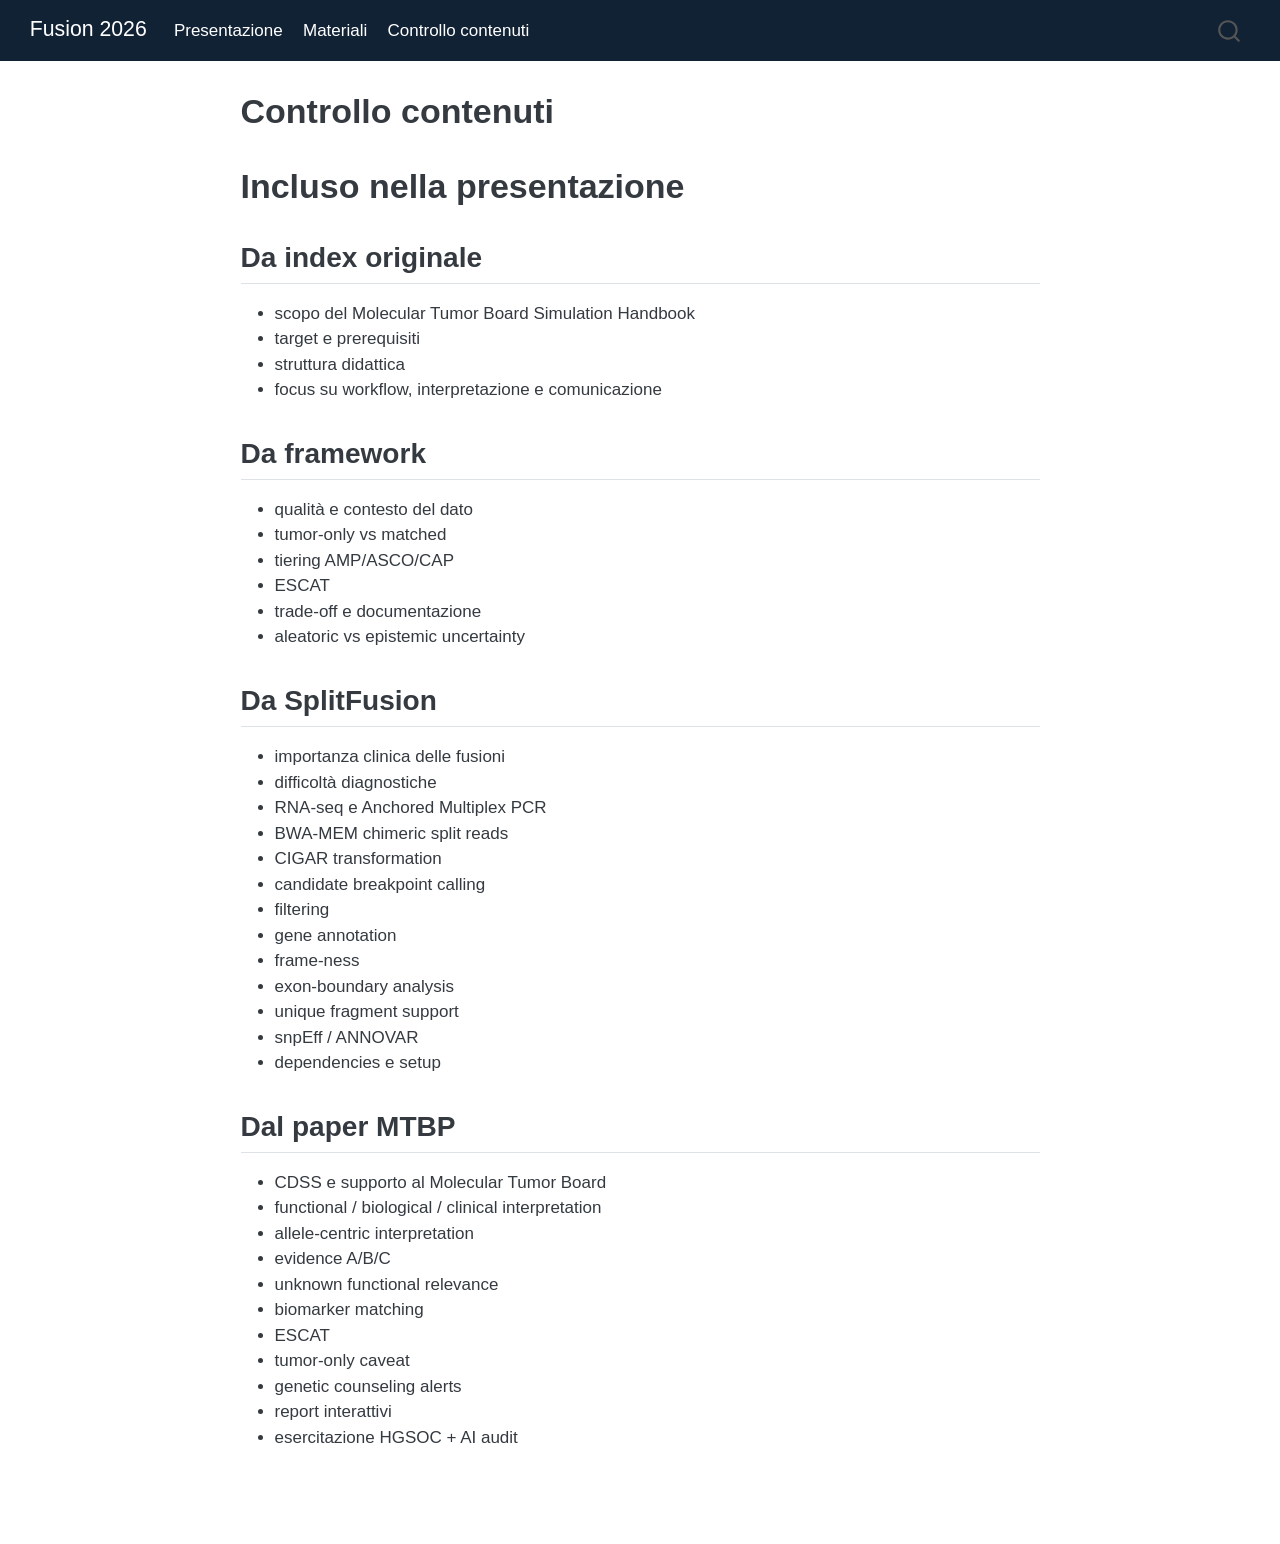
<file: controllo.html>
<!DOCTYPE html>
<html xmlns="http://www.w3.org/1999/xhtml" lang="en" xml:lang="en"><head>

<meta charset="utf-8">
<meta name="generator" content="quarto-1.10.18">

<meta name="viewport" content="width=device-width, initial-scale=1.0, user-scalable=yes">


<title>Controllo contenuti – Fusion 2026</title>
<style>
/* Default styles provided by pandoc.
** See https://pandoc.org/MANUAL.html#variables-for-html for config info.
*/
span.smallcaps{font-variant: small-caps;}
div.columns{display: flex; gap: 1.5em;}
div.column{flex: auto;}
@media screen {
div.columns{gap: min(4vw, 1.5em);}
div.column{overflow-x: auto;}
}
div.hanging-indent{margin-left: 1.5em; text-indent: -1.5em;}
ul.task-list{list-style: none;}
ul.task-list li input[type="checkbox"] {
  width: 0.8em;
  margin: 0 0.8em 0.2em -1em; /* quarto-specific, see https://github.com/quarto-dev/quarto-cli/issues/4556 */ 
  vertical-align: middle;
}
</style>


<script src="site_libs/quarto-nav/quarto-nav.js"></script>
<script src="site_libs/quarto-nav/headroom.min.js"></script>
<script src="site_libs/clipboard/clipboard.min.js"></script>
<script src="site_libs/quarto-search/autocomplete.umd.js"></script>
<script src="site_libs/quarto-search/fuse.min.js"></script>
<script src="site_libs/quarto-search/quarto-search.js"></script>
<meta name="quarto:offset" content="./">
<script src="site_libs/quarto-html/quarto.js" type="module"></script>
<script src="site_libs/quarto-html/tabsets/tabsets.js" type="module"></script>
<script src="site_libs/quarto-html/popper.min.js"></script>
<script src="site_libs/quarto-html/tippy.umd.min.js"></script>
<script src="site_libs/quarto-html/anchor.min.js"></script>
<link href="site_libs/quarto-html/tippy.css" rel="stylesheet">
<link href="site_libs/quarto-html/quarto-syntax-highlighting-64a204ab8560d761af7679ceaba22944.css" rel="stylesheet" id="quarto-text-highlighting-styles">
<script src="site_libs/bootstrap/bootstrap.min.js"></script>
<link href="site_libs/bootstrap/bootstrap-icons.css" rel="stylesheet">
<link href="site_libs/bootstrap/bootstrap-89af0c2d685ccb09a4d7d65decb66752.min.css" rel="stylesheet" append-hash="true" id="quarto-bootstrap" data-mode="light">
<script id="quarto-search-options" type="application/json">{
  "location": "navbar",
  "copy-button": false,
  "collapse-after": 3,
  "panel-placement": "end",
  "type": "overlay",
  "limit": 50,
  "keyboard-shortcut": [
    "f",
    "/",
    "s"
  ],
  "show-item-context": false,
  "language": {
    "search-no-results-text": "No results",
    "search-matching-documents-text": "matching documents",
    "search-copy-link-title": "Copy link to search",
    "search-hide-matches-text": "Hide additional matches",
    "search-more-match-text": "more match in this document",
    "search-more-matches-text": "more matches in this document",
    "search-clear-button-title": "Clear",
    "search-text-placeholder": "",
    "search-detached-cancel-button-title": "Cancel",
    "search-submit-button-title": "Submit",
    "search-label": "Search"
  }
}</script>


<link rel="stylesheet" href="styles.css">
</head>

<body class="nav-fixed fullcontent quarto-light">

<div id="quarto-search-results"></div>
  <header id="quarto-header" class="headroom fixed-top">
    <nav class="navbar navbar-expand-lg " data-bs-theme="dark">
      <div class="navbar-container container-fluid">
      <div class="navbar-brand-container mx-auto">
    <a class="navbar-brand" href="./index.html">
    <span class="navbar-title">Fusion 2026</span>
    </a>
  </div>
            <div id="quarto-search" class="" title="Search"></div>
          <button class="navbar-toggler" type="button" data-bs-toggle="collapse" data-bs-target="#navbarCollapse" aria-controls="navbarCollapse" role="menu" aria-expanded="false" aria-label="Toggle navigation" onclick="if (window.quartoToggleHeadroom) { window.quartoToggleHeadroom(); }">
  <span class="navbar-toggler-icon"></span>
</button>
          <div class="collapse navbar-collapse" id="navbarCollapse">
            <ul class="navbar-nav navbar-nav-scroll me-auto">
  <li class="nav-item">
    <a class="nav-link" href="./index.html"> 
<span class="menu-text">Presentazione</span></a>
  </li>  
  <li class="nav-item">
    <a class="nav-link" href="./materiali.html"> 
<span class="menu-text">Materiali</span></a>
  </li>  
  <li class="nav-item">
    <a class="nav-link active" href="./controllo.html" aria-current="page"> 
<span class="menu-text">Controllo contenuti</span></a>
  </li>  
</ul>
          </div> <!-- /navcollapse -->
            <div class="quarto-navbar-tools">
</div>
      </div> <!-- /container-fluid -->
    </nav>
</header>
<!-- content -->
<div id="quarto-content" class="quarto-container page-columns page-rows-contents page-layout-article page-navbar">
<!-- sidebar -->
<!-- margin-sidebar -->
    
<!-- main -->
<main class="content" id="quarto-document-content">

<header id="title-block-header" class="quarto-title-block default">
<div class="quarto-title">
<h1 class="title">Controllo contenuti</h1>
</div>



<div class="quarto-title-meta">

    
  
    
  </div>
  


</header>


<section id="incluso-nella-presentazione" class="level1">
<h1>Incluso nella presentazione</h1>
<section id="da-index-originale" class="level2">
<h2 class="anchored" data-anchor-id="da-index-originale">Da index originale</h2>
<ul>
<li>scopo del Molecular Tumor Board Simulation Handbook</li>
<li>target e prerequisiti</li>
<li>struttura didattica</li>
<li>focus su workflow, interpretazione e comunicazione</li>
</ul>
</section>
<section id="da-framework" class="level2">
<h2 class="anchored" data-anchor-id="da-framework">Da framework</h2>
<ul>
<li>qualità e contesto del dato</li>
<li>tumor-only vs matched</li>
<li>tiering AMP/ASCO/CAP</li>
<li>ESCAT</li>
<li>trade-off e documentazione</li>
<li>aleatoric vs epistemic uncertainty</li>
</ul>
</section>
<section id="da-splitfusion" class="level2">
<h2 class="anchored" data-anchor-id="da-splitfusion">Da SplitFusion</h2>
<ul>
<li>importanza clinica delle fusioni</li>
<li>difficoltà diagnostiche</li>
<li>RNA-seq e Anchored Multiplex PCR</li>
<li>BWA-MEM chimeric split reads</li>
<li>CIGAR transformation</li>
<li>candidate breakpoint calling</li>
<li>filtering</li>
<li>gene annotation</li>
<li>frame-ness</li>
<li>exon-boundary analysis</li>
<li>unique fragment support</li>
<li>snpEff / ANNOVAR</li>
<li>dependencies e setup</li>
</ul>
</section>
<section id="dal-paper-mtbp" class="level2">
<h2 class="anchored" data-anchor-id="dal-paper-mtbp">Dal paper MTBP</h2>
<ul>
<li>CDSS e supporto al Molecular Tumor Board</li>
<li>functional / biological / clinical interpretation</li>
<li>allele-centric interpretation</li>
<li>evidence A/B/C</li>
<li>unknown functional relevance</li>
<li>biomarker matching</li>
<li>ESCAT</li>
<li>tumor-only caveat</li>
<li>genetic counseling alerts</li>
<li>report interattivi</li>
<li>esercitazione HGSOC + AI audit</li>
</ul>


</section>
</section>

</main> <!-- /main -->
<script id="quarto-html-after-body" type="application/javascript">
  window.document.addEventListener("DOMContentLoaded", function (event) {
    const icon = "";
    const anchorJS = new window.AnchorJS();
    anchorJS.options = {
      placement: 'right',
      icon: icon
    };
    anchorJS.add('.anchored');
    const isCodeAnnotation = (el) => {
      for (const clz of el.classList) {
        if (clz.startsWith('code-annotation-')) {                     
          return true;
        }
      }
      return false;
    }
    const onCopySuccess = function(e) {
      // button target
      const button = e.trigger;
      // don't keep focus
      button.blur();
      // flash "checked"
      button.classList.add('code-copy-button-checked');
      var currentTitle = button.getAttribute("title");
      button.setAttribute("title", "Copied!");
      let tooltip;
      if (window.bootstrap) {
        button.setAttribute("data-bs-toggle", "tooltip");
        button.setAttribute("data-bs-placement", "left");
        button.setAttribute("data-bs-title", "Copied!");
        tooltip = new bootstrap.Tooltip(button, 
          { trigger: "manual", 
            customClass: "code-copy-button-tooltip",
            offset: [0, -8]});
        tooltip.show();    
      }
      setTimeout(function() {
        if (tooltip) {
          tooltip.hide();
          button.removeAttribute("data-bs-title");
          button.removeAttribute("data-bs-toggle");
          button.removeAttribute("data-bs-placement");
        }
        button.setAttribute("title", currentTitle);
        button.classList.remove('code-copy-button-checked');
      }, 1000);
      // clear code selection
      e.clearSelection();
    }
    const getTextToCopy = function(trigger) {
      const outerScaffold = trigger.parentElement.cloneNode(true);
      const codeEl = outerScaffold.querySelector('code');
      for (const childEl of codeEl.children) {
        if (isCodeAnnotation(childEl)) {
          childEl.remove();
        }
      }
      return codeEl.innerText;
    }
    const clipboard = new window.ClipboardJS('.code-copy-button:not([data-in-quarto-modal])', {
      text: getTextToCopy
    });
    clipboard.on('success', onCopySuccess);
    if (window.document.getElementById('quarto-embedded-source-code-modal')) {
      const clipboardModal = new window.ClipboardJS('.code-copy-button[data-in-quarto-modal]', {
        text: getTextToCopy,
        container: window.document.getElementById('quarto-embedded-source-code-modal')
      });
      clipboardModal.on('success', onCopySuccess);
    }
      var localhostRegex = new RegExp(/^(?:http|https):\/\/localhost\:?[0-9]*\//);
      var mailtoRegex = new RegExp(/^mailto:/);
        var filterRegex = new RegExp('/' + window.location.host + '/');
      var isInternal = (href) => {
          return filterRegex.test(href) || localhostRegex.test(href) || mailtoRegex.test(href);
      }
      // Inspect non-navigation links and adorn them if external
     var links = window.document.querySelectorAll('a[href]:not(.nav-link):not(.navbar-brand):not(.toc-action):not(.sidebar-link):not(.sidebar-item-toggle):not(.pagination-link):not(.no-external):not([aria-hidden]):not(.dropdown-item):not(.quarto-navigation-tool):not(.about-link)');
      for (var i=0; i<links.length; i++) {
        const link = links[i];
        if (!isInternal(link.href)) {
          // undo the damage that might have been done by quarto-nav.js in the case of
          // links that we want to consider external
          if (link.dataset.originalHref !== undefined) {
            link.href = link.dataset.originalHref;
          }
        }
      }
    function tippyHover(el, contentFn, onTriggerFn, onUntriggerFn) {
      const config = {
        allowHTML: true,
        maxWidth: 500,
        delay: 100,
        arrow: false,
        appendTo: function(el) {
            return el.parentElement;
        },
        interactive: true,
        interactiveBorder: 10,
        theme: 'quarto',
        placement: 'bottom-start',
      };
      if (contentFn) {
        config.content = contentFn;
      }
      if (onTriggerFn) {
        config.onTrigger = onTriggerFn;
      }
      if (onUntriggerFn) {
        config.onUntrigger = onUntriggerFn;
      }
      window.tippy(el, config); 
    }
    const noterefs = window.document.querySelectorAll('a[role="doc-noteref"]');
    for (var i=0; i<noterefs.length; i++) {
      const ref = noterefs[i];
      tippyHover(ref, function() {
        // use id or data attribute instead here
        let href = ref.getAttribute('data-footnote-href') || ref.getAttribute('href');
        try { href = new URL(href).hash; } catch {}
        const id = href.replace(/^#\/?/, "");
        const note = window.document.getElementById(id);
        if (note) {
          return note.innerHTML;
        } else {
          return "";
        }
      });
    }
    const xrefs = window.document.querySelectorAll('a.quarto-xref');
    const processXRef = (id, note) => {
      // Strip column container classes
      const stripColumnClz = (el) => {
        el.classList.remove("page-full", "page-columns");
        if (el.children) {
          for (const child of el.children) {
            stripColumnClz(child);
          }
        }
      }
      stripColumnClz(note)
      if (id === null || id.startsWith('sec-')) {
        // Special case sections, only their first couple elements
        const container = document.createElement("div");
        if (note.children && note.children.length > 2) {
          container.appendChild(note.children[0].cloneNode(true));
          for (let i = 1; i < note.children.length; i++) {
            const child = note.children[i];
            if (child.tagName === "P" && child.innerText === "") {
              continue;
            } else {
              container.appendChild(child.cloneNode(true));
              break;
            }
          }
          if (window.Quarto?.typesetMath) {
            window.Quarto.typesetMath(container);
          }
          return container.innerHTML
        } else {
          if (window.Quarto?.typesetMath) {
            window.Quarto.typesetMath(note);
          }
          return note.innerHTML;
        }
      } else {
        // Remove any anchor links if they are present
        const anchorLink = note.querySelector('a.anchorjs-link');
        if (anchorLink) {
          anchorLink.remove();
        }
        if (window.Quarto?.typesetMath) {
          window.Quarto.typesetMath(note);
        }
        if (note.classList.contains("callout")) {
          return note.outerHTML;
        } else {
          return note.innerHTML;
        }
      }
    }
    for (var i=0; i<xrefs.length; i++) {
      const xref = xrefs[i];
      tippyHover(xref, undefined, function(instance) {
        instance.disable();
        let url = xref.getAttribute('href');
        let hash = undefined; 
        if (url.startsWith('#')) {
          hash = url;
        } else {
          try { hash = new URL(url).hash; } catch {}
        }
        if (hash) {
          const id = hash.replace(/^#\/?/, "");
          const note = window.document.getElementById(id);
          if (note !== null) {
            try {
              const html = processXRef(id, note.cloneNode(true));
              instance.setContent(html);
            } finally {
              instance.enable();
              instance.show();
            }
          } else {
            // See if we can fetch this
            fetch(url.split('#')[0])
            .then(res => res.text())
            .then(html => {
              const parser = new DOMParser();
              const htmlDoc = parser.parseFromString(html, "text/html");
              const note = htmlDoc.getElementById(id);
              if (note !== null) {
                const html = processXRef(id, note);
                instance.setContent(html);
              } 
            }).finally(() => {
              instance.enable();
              instance.show();
            });
          }
        } else {
          // See if we can fetch a full url (with no hash to target)
          // This is a special case and we should probably do some content thinning / targeting
          fetch(url)
          .then(res => res.text())
          .then(html => {
            const parser = new DOMParser();
            const htmlDoc = parser.parseFromString(html, "text/html");
            const note = htmlDoc.querySelector('main.content');
            if (note !== null) {
              // This should only happen for chapter cross references
              // (since there is no id in the URL)
              // remove the first header
              if (note.children.length > 0 && note.children[0].tagName === "HEADER") {
                note.children[0].remove();
              }
              const html = processXRef(null, note);
              instance.setContent(html);
            } 
          }).finally(() => {
            instance.enable();
            instance.show();
          });
        }
      }, function(instance) {
      });
    }
        let selectedAnnoteEl;
        const selectorForAnnotation = ( cell, annotation) => {
          let cellAttr = 'data-code-cell="' + cell + '"';
          let lineAttr = 'data-code-annotation="' +  annotation + '"';
          const selector = 'span[' + cellAttr + '][' + lineAttr + ']';
          return selector;
        }
        const selectCodeLines = (annoteEl) => {
          const doc = window.document;
          const targetCell = annoteEl.getAttribute("data-target-cell");
          const targetAnnotation = annoteEl.getAttribute("data-target-annotation");
          const annoteSpan = window.document.querySelector(selectorForAnnotation(targetCell, targetAnnotation));
          const lines = annoteSpan.getAttribute("data-code-lines").split(",");
          const lineIds = lines.map((line) => {
            return targetCell + "-" + line;
          })
          let top = null;
          let height = null;
          let parent = null;
          if (lineIds.length > 0) {
              //compute the position of the single el (top and bottom and make a div)
              const el = window.document.getElementById(lineIds[0]);
              top = el.offsetTop;
              height = el.offsetHeight;
              parent = el.parentElement.parentElement;
            if (lineIds.length > 1) {
              const lastEl = window.document.getElementById(lineIds[lineIds.length - 1]);
              const bottom = lastEl.offsetTop + lastEl.offsetHeight;
              height = bottom - top;
            }
            if (top !== null && height !== null && parent !== null) {
              // cook up a div (if necessary) and position it 
              let div = window.document.getElementById("code-annotation-line-highlight");
              if (div === null) {
                div = window.document.createElement("div");
                div.setAttribute("id", "code-annotation-line-highlight");
                div.style.position = 'absolute';
                parent.appendChild(div);
              }
              div.style.top = top - 2 + "px";
              div.style.height = height + 4 + "px";
              div.style.left = 0;
              let gutterDiv = window.document.getElementById("code-annotation-line-highlight-gutter");
              if (gutterDiv === null) {
                gutterDiv = window.document.createElement("div");
                gutterDiv.setAttribute("id", "code-annotation-line-highlight-gutter");
                gutterDiv.style.position = 'absolute';
                const codeCell = window.document.getElementById(targetCell);
                const gutter = codeCell.querySelector('.code-annotation-gutter');
                gutter.appendChild(gutterDiv);
              }
              gutterDiv.style.top = top - 2 + "px";
              gutterDiv.style.height = height + 4 + "px";
            }
            selectedAnnoteEl = annoteEl;
          }
        };
        const unselectCodeLines = () => {
          const elementsIds = ["code-annotation-line-highlight", "code-annotation-line-highlight-gutter"];
          elementsIds.forEach((elId) => {
            const div = window.document.getElementById(elId);
            if (div) {
              div.remove();
            }
          });
          selectedAnnoteEl = undefined;
        };
          // Handle positioning of the toggle
      window.addEventListener(
        "resize",
        throttle(() => {
          elRect = undefined;
          if (selectedAnnoteEl) {
            selectCodeLines(selectedAnnoteEl);
          }
        }, 10)
      );
      function throttle(fn, ms) {
      let throttle = false;
      let timer;
        return (...args) => {
          if(!throttle) { // first call gets through
              fn.apply(this, args);
              throttle = true;
          } else { // all the others get throttled
              if(timer) clearTimeout(timer); // cancel #2
              timer = setTimeout(() => {
                fn.apply(this, args);
                timer = throttle = false;
              }, ms);
          }
        };
      }
        // Attach click handler to the DT
        const annoteDls = window.document.querySelectorAll('dt[data-target-cell]');
        for (const annoteDlNode of annoteDls) {
          annoteDlNode.addEventListener('click', (event) => {
            const clickedEl = event.target;
            if (clickedEl !== selectedAnnoteEl) {
              unselectCodeLines();
              const activeEl = window.document.querySelector('dt[data-target-cell].code-annotation-active');
              if (activeEl) {
                activeEl.classList.remove('code-annotation-active');
              }
              selectCodeLines(clickedEl);
              clickedEl.classList.add('code-annotation-active');
            } else {
              // Unselect the line
              unselectCodeLines();
              clickedEl.classList.remove('code-annotation-active');
            }
          });
        }
    const findCites = (el) => {
      const parentEl = el.parentElement;
      if (parentEl) {
        const cites = parentEl.dataset.cites;
        if (cites) {
          return {
            el,
            cites: cites.split(' ')
          };
        } else {
          return findCites(el.parentElement)
        }
      } else {
        return undefined;
      }
    };
    var bibliorefs = window.document.querySelectorAll('a[role="doc-biblioref"]');
    for (var i=0; i<bibliorefs.length; i++) {
      const ref = bibliorefs[i];
      const citeInfo = findCites(ref);
      if (citeInfo) {
        tippyHover(citeInfo.el, function() {
          var popup = window.document.createElement('div');
          citeInfo.cites.forEach(function(cite) {
            var citeDiv = window.document.createElement('div');
            citeDiv.classList.add('hanging-indent');
            citeDiv.classList.add('csl-entry');
            var biblioDiv = window.document.getElementById('ref-' + cite);
            if (biblioDiv) {
              citeDiv.innerHTML = biblioDiv.innerHTML;
            }
            popup.appendChild(citeDiv);
          });
          return popup.innerHTML;
        });
      }
    }
  });
  </script>
</div> <!-- /content -->




</body></html>
</file>
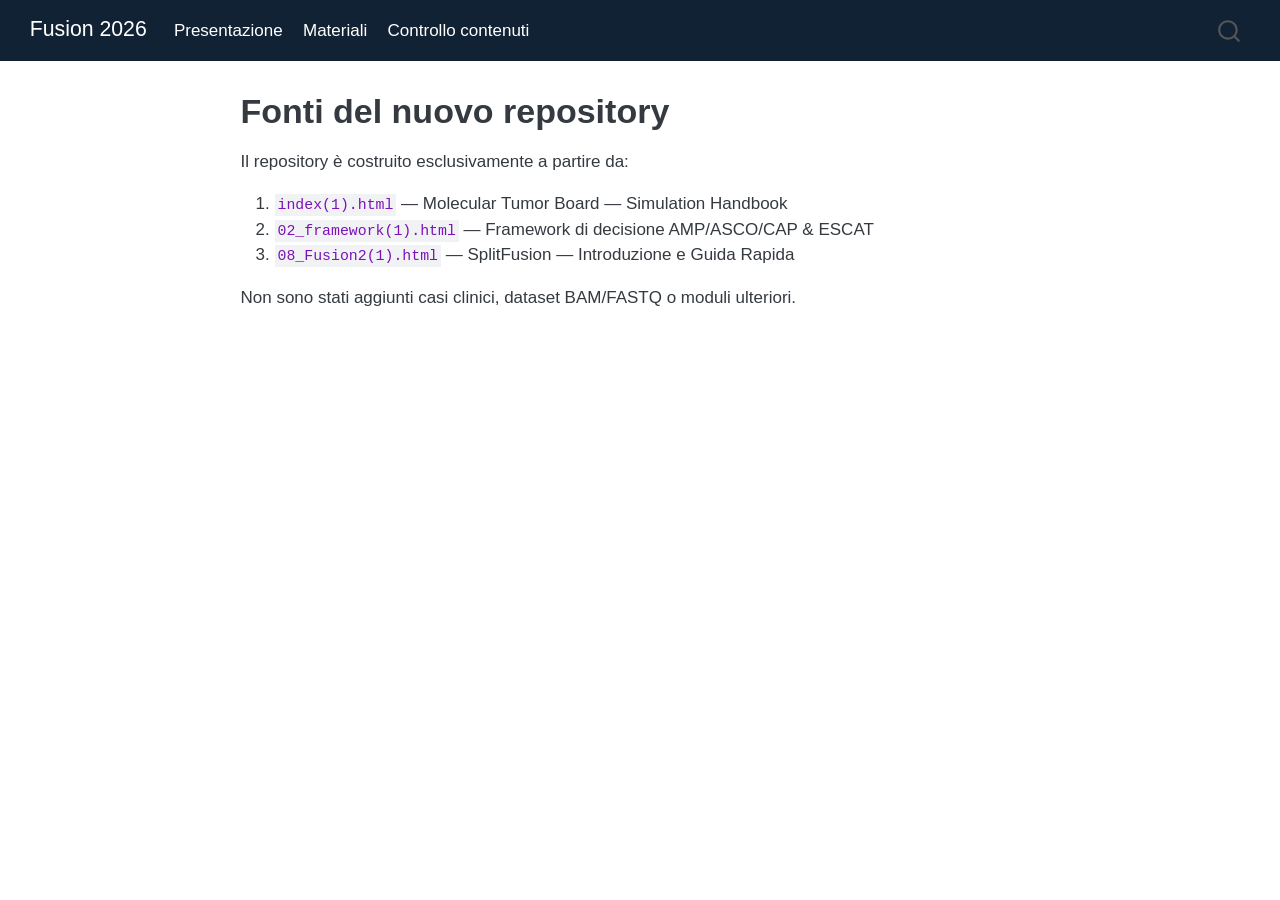
<file: fonti.html>
<!DOCTYPE html>
<html xmlns="http://www.w3.org/1999/xhtml" lang="en" xml:lang="en"><head>

<meta charset="utf-8">
<meta name="generator" content="quarto-1.10.18">

<meta name="viewport" content="width=device-width, initial-scale=1.0, user-scalable=yes">


<title>Fonti del nuovo repository – Fusion 2026</title>
<style>
/* Default styles provided by pandoc.
** See https://pandoc.org/MANUAL.html#variables-for-html for config info.
*/
span.smallcaps{font-variant: small-caps;}
div.columns{display: flex; gap: 1.5em;}
div.column{flex: auto;}
@media screen {
div.columns{gap: min(4vw, 1.5em);}
div.column{overflow-x: auto;}
}
div.hanging-indent{margin-left: 1.5em; text-indent: -1.5em;}
ul.task-list{list-style: none;}
ul.task-list li input[type="checkbox"] {
  width: 0.8em;
  margin: 0 0.8em 0.2em -1em; /* quarto-specific, see https://github.com/quarto-dev/quarto-cli/issues/4556 */ 
  vertical-align: middle;
}
</style>


<script src="site_libs/quarto-nav/quarto-nav.js"></script>
<script src="site_libs/quarto-nav/headroom.min.js"></script>
<script src="site_libs/clipboard/clipboard.min.js"></script>
<script src="site_libs/quarto-search/autocomplete.umd.js"></script>
<script src="site_libs/quarto-search/fuse.min.js"></script>
<script src="site_libs/quarto-search/quarto-search.js"></script>
<meta name="quarto:offset" content="./">
<script src="site_libs/quarto-html/quarto.js" type="module"></script>
<script src="site_libs/quarto-html/tabsets/tabsets.js" type="module"></script>
<script src="site_libs/quarto-html/popper.min.js"></script>
<script src="site_libs/quarto-html/tippy.umd.min.js"></script>
<script src="site_libs/quarto-html/anchor.min.js"></script>
<link href="site_libs/quarto-html/tippy.css" rel="stylesheet">
<link href="site_libs/quarto-html/quarto-syntax-highlighting-64a204ab8560d761af7679ceaba22944.css" rel="stylesheet" id="quarto-text-highlighting-styles">
<script src="site_libs/bootstrap/bootstrap.min.js"></script>
<link href="site_libs/bootstrap/bootstrap-icons.css" rel="stylesheet">
<link href="site_libs/bootstrap/bootstrap-89af0c2d685ccb09a4d7d65decb66752.min.css" rel="stylesheet" append-hash="true" id="quarto-bootstrap" data-mode="light">
<script id="quarto-search-options" type="application/json">{
  "location": "navbar",
  "copy-button": false,
  "collapse-after": 3,
  "panel-placement": "end",
  "type": "overlay",
  "limit": 50,
  "keyboard-shortcut": [
    "f",
    "/",
    "s"
  ],
  "show-item-context": false,
  "language": {
    "search-no-results-text": "No results",
    "search-matching-documents-text": "matching documents",
    "search-copy-link-title": "Copy link to search",
    "search-hide-matches-text": "Hide additional matches",
    "search-more-match-text": "more match in this document",
    "search-more-matches-text": "more matches in this document",
    "search-clear-button-title": "Clear",
    "search-text-placeholder": "",
    "search-detached-cancel-button-title": "Cancel",
    "search-submit-button-title": "Submit",
    "search-label": "Search"
  }
}</script>


<link rel="stylesheet" href="styles.css">
</head>

<body class="nav-fixed fullcontent quarto-light">

<div id="quarto-search-results"></div>
  <header id="quarto-header" class="headroom fixed-top">
    <nav class="navbar navbar-expand-lg " data-bs-theme="dark">
      <div class="navbar-container container-fluid">
      <div class="navbar-brand-container mx-auto">
    <a class="navbar-brand" href="./index.html">
    <span class="navbar-title">Fusion 2026</span>
    </a>
  </div>
            <div id="quarto-search" class="" title="Search"></div>
          <button class="navbar-toggler" type="button" data-bs-toggle="collapse" data-bs-target="#navbarCollapse" aria-controls="navbarCollapse" role="menu" aria-expanded="false" aria-label="Toggle navigation" onclick="if (window.quartoToggleHeadroom) { window.quartoToggleHeadroom(); }">
  <span class="navbar-toggler-icon"></span>
</button>
          <div class="collapse navbar-collapse" id="navbarCollapse">
            <ul class="navbar-nav navbar-nav-scroll me-auto">
  <li class="nav-item">
    <a class="nav-link" href="./index.html"> 
<span class="menu-text">Presentazione</span></a>
  </li>  
  <li class="nav-item">
    <a class="nav-link" href="./materiali.html"> 
<span class="menu-text">Materiali</span></a>
  </li>  
  <li class="nav-item">
    <a class="nav-link" href="./controllo.html"> 
<span class="menu-text">Controllo contenuti</span></a>
  </li>  
</ul>
          </div> <!-- /navcollapse -->
            <div class="quarto-navbar-tools">
</div>
      </div> <!-- /container-fluid -->
    </nav>
</header>
<!-- content -->
<div id="quarto-content" class="quarto-container page-columns page-rows-contents page-layout-article page-navbar">
<!-- sidebar -->
<!-- margin-sidebar -->
    
<!-- main -->
<main class="content" id="quarto-document-content">

<header id="title-block-header" class="quarto-title-block default">
<div class="quarto-title">
<h1 class="title">Fonti del nuovo repository</h1>
</div>



<div class="quarto-title-meta">

    
  
    
  </div>
  


</header>


<p>Il repository è costruito esclusivamente a partire da:</p>
<ol type="1">
<li><code>index(1).html</code> — Molecular Tumor Board — Simulation Handbook</li>
<li><code>02_framework(1).html</code> — Framework di decisione AMP/ASCO/CAP &amp; ESCAT</li>
<li><code>08_Fusion2(1).html</code> — SplitFusion — Introduzione e Guida Rapida</li>
</ol>
<p>Non sono stati aggiunti casi clinici, dataset BAM/FASTQ o moduli ulteriori.</p>



</main> <!-- /main -->
<script id="quarto-html-after-body" type="application/javascript">
  window.document.addEventListener("DOMContentLoaded", function (event) {
    const icon = "";
    const anchorJS = new window.AnchorJS();
    anchorJS.options = {
      placement: 'right',
      icon: icon
    };
    anchorJS.add('.anchored');
    const isCodeAnnotation = (el) => {
      for (const clz of el.classList) {
        if (clz.startsWith('code-annotation-')) {                     
          return true;
        }
      }
      return false;
    }
    const onCopySuccess = function(e) {
      // button target
      const button = e.trigger;
      // don't keep focus
      button.blur();
      // flash "checked"
      button.classList.add('code-copy-button-checked');
      var currentTitle = button.getAttribute("title");
      button.setAttribute("title", "Copied!");
      let tooltip;
      if (window.bootstrap) {
        button.setAttribute("data-bs-toggle", "tooltip");
        button.setAttribute("data-bs-placement", "left");
        button.setAttribute("data-bs-title", "Copied!");
        tooltip = new bootstrap.Tooltip(button, 
          { trigger: "manual", 
            customClass: "code-copy-button-tooltip",
            offset: [0, -8]});
        tooltip.show();    
      }
      setTimeout(function() {
        if (tooltip) {
          tooltip.hide();
          button.removeAttribute("data-bs-title");
          button.removeAttribute("data-bs-toggle");
          button.removeAttribute("data-bs-placement");
        }
        button.setAttribute("title", currentTitle);
        button.classList.remove('code-copy-button-checked');
      }, 1000);
      // clear code selection
      e.clearSelection();
    }
    const getTextToCopy = function(trigger) {
      const outerScaffold = trigger.parentElement.cloneNode(true);
      const codeEl = outerScaffold.querySelector('code');
      for (const childEl of codeEl.children) {
        if (isCodeAnnotation(childEl)) {
          childEl.remove();
        }
      }
      return codeEl.innerText;
    }
    const clipboard = new window.ClipboardJS('.code-copy-button:not([data-in-quarto-modal])', {
      text: getTextToCopy
    });
    clipboard.on('success', onCopySuccess);
    if (window.document.getElementById('quarto-embedded-source-code-modal')) {
      const clipboardModal = new window.ClipboardJS('.code-copy-button[data-in-quarto-modal]', {
        text: getTextToCopy,
        container: window.document.getElementById('quarto-embedded-source-code-modal')
      });
      clipboardModal.on('success', onCopySuccess);
    }
      var localhostRegex = new RegExp(/^(?:http|https):\/\/localhost\:?[0-9]*\//);
      var mailtoRegex = new RegExp(/^mailto:/);
        var filterRegex = new RegExp('/' + window.location.host + '/');
      var isInternal = (href) => {
          return filterRegex.test(href) || localhostRegex.test(href) || mailtoRegex.test(href);
      }
      // Inspect non-navigation links and adorn them if external
     var links = window.document.querySelectorAll('a[href]:not(.nav-link):not(.navbar-brand):not(.toc-action):not(.sidebar-link):not(.sidebar-item-toggle):not(.pagination-link):not(.no-external):not([aria-hidden]):not(.dropdown-item):not(.quarto-navigation-tool):not(.about-link)');
      for (var i=0; i<links.length; i++) {
        const link = links[i];
        if (!isInternal(link.href)) {
          // undo the damage that might have been done by quarto-nav.js in the case of
          // links that we want to consider external
          if (link.dataset.originalHref !== undefined) {
            link.href = link.dataset.originalHref;
          }
        }
      }
    function tippyHover(el, contentFn, onTriggerFn, onUntriggerFn) {
      const config = {
        allowHTML: true,
        maxWidth: 500,
        delay: 100,
        arrow: false,
        appendTo: function(el) {
            return el.parentElement;
        },
        interactive: true,
        interactiveBorder: 10,
        theme: 'quarto',
        placement: 'bottom-start',
      };
      if (contentFn) {
        config.content = contentFn;
      }
      if (onTriggerFn) {
        config.onTrigger = onTriggerFn;
      }
      if (onUntriggerFn) {
        config.onUntrigger = onUntriggerFn;
      }
      window.tippy(el, config); 
    }
    const noterefs = window.document.querySelectorAll('a[role="doc-noteref"]');
    for (var i=0; i<noterefs.length; i++) {
      const ref = noterefs[i];
      tippyHover(ref, function() {
        // use id or data attribute instead here
        let href = ref.getAttribute('data-footnote-href') || ref.getAttribute('href');
        try { href = new URL(href).hash; } catch {}
        const id = href.replace(/^#\/?/, "");
        const note = window.document.getElementById(id);
        if (note) {
          return note.innerHTML;
        } else {
          return "";
        }
      });
    }
    const xrefs = window.document.querySelectorAll('a.quarto-xref');
    const processXRef = (id, note) => {
      // Strip column container classes
      const stripColumnClz = (el) => {
        el.classList.remove("page-full", "page-columns");
        if (el.children) {
          for (const child of el.children) {
            stripColumnClz(child);
          }
        }
      }
      stripColumnClz(note)
      if (id === null || id.startsWith('sec-')) {
        // Special case sections, only their first couple elements
        const container = document.createElement("div");
        if (note.children && note.children.length > 2) {
          container.appendChild(note.children[0].cloneNode(true));
          for (let i = 1; i < note.children.length; i++) {
            const child = note.children[i];
            if (child.tagName === "P" && child.innerText === "") {
              continue;
            } else {
              container.appendChild(child.cloneNode(true));
              break;
            }
          }
          if (window.Quarto?.typesetMath) {
            window.Quarto.typesetMath(container);
          }
          return container.innerHTML
        } else {
          if (window.Quarto?.typesetMath) {
            window.Quarto.typesetMath(note);
          }
          return note.innerHTML;
        }
      } else {
        // Remove any anchor links if they are present
        const anchorLink = note.querySelector('a.anchorjs-link');
        if (anchorLink) {
          anchorLink.remove();
        }
        if (window.Quarto?.typesetMath) {
          window.Quarto.typesetMath(note);
        }
        if (note.classList.contains("callout")) {
          return note.outerHTML;
        } else {
          return note.innerHTML;
        }
      }
    }
    for (var i=0; i<xrefs.length; i++) {
      const xref = xrefs[i];
      tippyHover(xref, undefined, function(instance) {
        instance.disable();
        let url = xref.getAttribute('href');
        let hash = undefined; 
        if (url.startsWith('#')) {
          hash = url;
        } else {
          try { hash = new URL(url).hash; } catch {}
        }
        if (hash) {
          const id = hash.replace(/^#\/?/, "");
          const note = window.document.getElementById(id);
          if (note !== null) {
            try {
              const html = processXRef(id, note.cloneNode(true));
              instance.setContent(html);
            } finally {
              instance.enable();
              instance.show();
            }
          } else {
            // See if we can fetch this
            fetch(url.split('#')[0])
            .then(res => res.text())
            .then(html => {
              const parser = new DOMParser();
              const htmlDoc = parser.parseFromString(html, "text/html");
              const note = htmlDoc.getElementById(id);
              if (note !== null) {
                const html = processXRef(id, note);
                instance.setContent(html);
              } 
            }).finally(() => {
              instance.enable();
              instance.show();
            });
          }
        } else {
          // See if we can fetch a full url (with no hash to target)
          // This is a special case and we should probably do some content thinning / targeting
          fetch(url)
          .then(res => res.text())
          .then(html => {
            const parser = new DOMParser();
            const htmlDoc = parser.parseFromString(html, "text/html");
            const note = htmlDoc.querySelector('main.content');
            if (note !== null) {
              // This should only happen for chapter cross references
              // (since there is no id in the URL)
              // remove the first header
              if (note.children.length > 0 && note.children[0].tagName === "HEADER") {
                note.children[0].remove();
              }
              const html = processXRef(null, note);
              instance.setContent(html);
            } 
          }).finally(() => {
            instance.enable();
            instance.show();
          });
        }
      }, function(instance) {
      });
    }
        let selectedAnnoteEl;
        const selectorForAnnotation = ( cell, annotation) => {
          let cellAttr = 'data-code-cell="' + cell + '"';
          let lineAttr = 'data-code-annotation="' +  annotation + '"';
          const selector = 'span[' + cellAttr + '][' + lineAttr + ']';
          return selector;
        }
        const selectCodeLines = (annoteEl) => {
          const doc = window.document;
          const targetCell = annoteEl.getAttribute("data-target-cell");
          const targetAnnotation = annoteEl.getAttribute("data-target-annotation");
          const annoteSpan = window.document.querySelector(selectorForAnnotation(targetCell, targetAnnotation));
          const lines = annoteSpan.getAttribute("data-code-lines").split(",");
          const lineIds = lines.map((line) => {
            return targetCell + "-" + line;
          })
          let top = null;
          let height = null;
          let parent = null;
          if (lineIds.length > 0) {
              //compute the position of the single el (top and bottom and make a div)
              const el = window.document.getElementById(lineIds[0]);
              top = el.offsetTop;
              height = el.offsetHeight;
              parent = el.parentElement.parentElement;
            if (lineIds.length > 1) {
              const lastEl = window.document.getElementById(lineIds[lineIds.length - 1]);
              const bottom = lastEl.offsetTop + lastEl.offsetHeight;
              height = bottom - top;
            }
            if (top !== null && height !== null && parent !== null) {
              // cook up a div (if necessary) and position it 
              let div = window.document.getElementById("code-annotation-line-highlight");
              if (div === null) {
                div = window.document.createElement("div");
                div.setAttribute("id", "code-annotation-line-highlight");
                div.style.position = 'absolute';
                parent.appendChild(div);
              }
              div.style.top = top - 2 + "px";
              div.style.height = height + 4 + "px";
              div.style.left = 0;
              let gutterDiv = window.document.getElementById("code-annotation-line-highlight-gutter");
              if (gutterDiv === null) {
                gutterDiv = window.document.createElement("div");
                gutterDiv.setAttribute("id", "code-annotation-line-highlight-gutter");
                gutterDiv.style.position = 'absolute';
                const codeCell = window.document.getElementById(targetCell);
                const gutter = codeCell.querySelector('.code-annotation-gutter');
                gutter.appendChild(gutterDiv);
              }
              gutterDiv.style.top = top - 2 + "px";
              gutterDiv.style.height = height + 4 + "px";
            }
            selectedAnnoteEl = annoteEl;
          }
        };
        const unselectCodeLines = () => {
          const elementsIds = ["code-annotation-line-highlight", "code-annotation-line-highlight-gutter"];
          elementsIds.forEach((elId) => {
            const div = window.document.getElementById(elId);
            if (div) {
              div.remove();
            }
          });
          selectedAnnoteEl = undefined;
        };
          // Handle positioning of the toggle
      window.addEventListener(
        "resize",
        throttle(() => {
          elRect = undefined;
          if (selectedAnnoteEl) {
            selectCodeLines(selectedAnnoteEl);
          }
        }, 10)
      );
      function throttle(fn, ms) {
      let throttle = false;
      let timer;
        return (...args) => {
          if(!throttle) { // first call gets through
              fn.apply(this, args);
              throttle = true;
          } else { // all the others get throttled
              if(timer) clearTimeout(timer); // cancel #2
              timer = setTimeout(() => {
                fn.apply(this, args);
                timer = throttle = false;
              }, ms);
          }
        };
      }
        // Attach click handler to the DT
        const annoteDls = window.document.querySelectorAll('dt[data-target-cell]');
        for (const annoteDlNode of annoteDls) {
          annoteDlNode.addEventListener('click', (event) => {
            const clickedEl = event.target;
            if (clickedEl !== selectedAnnoteEl) {
              unselectCodeLines();
              const activeEl = window.document.querySelector('dt[data-target-cell].code-annotation-active');
              if (activeEl) {
                activeEl.classList.remove('code-annotation-active');
              }
              selectCodeLines(clickedEl);
              clickedEl.classList.add('code-annotation-active');
            } else {
              // Unselect the line
              unselectCodeLines();
              clickedEl.classList.remove('code-annotation-active');
            }
          });
        }
    const findCites = (el) => {
      const parentEl = el.parentElement;
      if (parentEl) {
        const cites = parentEl.dataset.cites;
        if (cites) {
          return {
            el,
            cites: cites.split(' ')
          };
        } else {
          return findCites(el.parentElement)
        }
      } else {
        return undefined;
      }
    };
    var bibliorefs = window.document.querySelectorAll('a[role="doc-biblioref"]');
    for (var i=0; i<bibliorefs.length; i++) {
      const ref = bibliorefs[i];
      const citeInfo = findCites(ref);
      if (citeInfo) {
        tippyHover(citeInfo.el, function() {
          var popup = window.document.createElement('div');
          citeInfo.cites.forEach(function(cite) {
            var citeDiv = window.document.createElement('div');
            citeDiv.classList.add('hanging-indent');
            citeDiv.classList.add('csl-entry');
            var biblioDiv = window.document.getElementById('ref-' + cite);
            if (biblioDiv) {
              citeDiv.innerHTML = biblioDiv.innerHTML;
            }
            popup.appendChild(citeDiv);
          });
          return popup.innerHTML;
        });
      }
    }
  });
  </script>
</div> <!-- /content -->




</body></html>
</file>
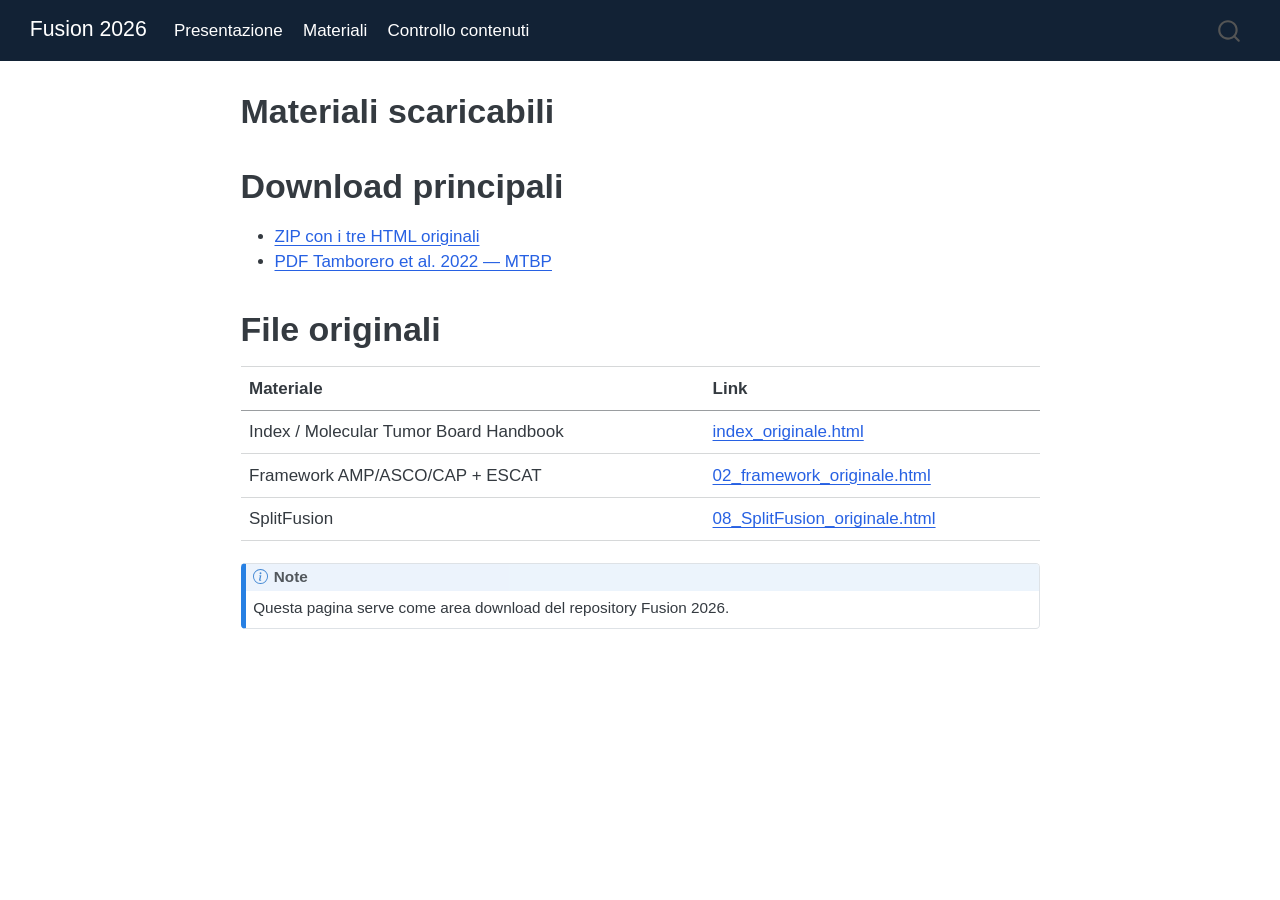
<file: materiali.html>
<!DOCTYPE html>
<html xmlns="http://www.w3.org/1999/xhtml" lang="en" xml:lang="en"><head>

<meta charset="utf-8">
<meta name="generator" content="quarto-1.10.18">

<meta name="viewport" content="width=device-width, initial-scale=1.0, user-scalable=yes">


<title>Materiali scaricabili – Fusion 2026</title>
<style>
/* Default styles provided by pandoc.
** See https://pandoc.org/MANUAL.html#variables-for-html for config info.
*/
span.smallcaps{font-variant: small-caps;}
div.columns{display: flex; gap: 1.5em;}
div.column{flex: auto;}
@media screen {
div.columns{gap: min(4vw, 1.5em);}
div.column{overflow-x: auto;}
}
div.hanging-indent{margin-left: 1.5em; text-indent: -1.5em;}
ul.task-list{list-style: none;}
ul.task-list li input[type="checkbox"] {
  width: 0.8em;
  margin: 0 0.8em 0.2em -1em; /* quarto-specific, see https://github.com/quarto-dev/quarto-cli/issues/4556 */ 
  vertical-align: middle;
}
</style>


<script src="site_libs/quarto-nav/quarto-nav.js"></script>
<script src="site_libs/quarto-nav/headroom.min.js"></script>
<script src="site_libs/clipboard/clipboard.min.js"></script>
<script src="site_libs/quarto-search/autocomplete.umd.js"></script>
<script src="site_libs/quarto-search/fuse.min.js"></script>
<script src="site_libs/quarto-search/quarto-search.js"></script>
<meta name="quarto:offset" content="./">
<script src="site_libs/quarto-html/quarto.js" type="module"></script>
<script src="site_libs/quarto-html/tabsets/tabsets.js" type="module"></script>
<script src="site_libs/quarto-html/popper.min.js"></script>
<script src="site_libs/quarto-html/tippy.umd.min.js"></script>
<script src="site_libs/quarto-html/anchor.min.js"></script>
<link href="site_libs/quarto-html/tippy.css" rel="stylesheet">
<link href="site_libs/quarto-html/quarto-syntax-highlighting-64a204ab8560d761af7679ceaba22944.css" rel="stylesheet" id="quarto-text-highlighting-styles">
<script src="site_libs/bootstrap/bootstrap.min.js"></script>
<link href="site_libs/bootstrap/bootstrap-icons.css" rel="stylesheet">
<link href="site_libs/bootstrap/bootstrap-89af0c2d685ccb09a4d7d65decb66752.min.css" rel="stylesheet" append-hash="true" id="quarto-bootstrap" data-mode="light">
<script id="quarto-search-options" type="application/json">{
  "location": "navbar",
  "copy-button": false,
  "collapse-after": 3,
  "panel-placement": "end",
  "type": "overlay",
  "limit": 50,
  "keyboard-shortcut": [
    "f",
    "/",
    "s"
  ],
  "show-item-context": false,
  "language": {
    "search-no-results-text": "No results",
    "search-matching-documents-text": "matching documents",
    "search-copy-link-title": "Copy link to search",
    "search-hide-matches-text": "Hide additional matches",
    "search-more-match-text": "more match in this document",
    "search-more-matches-text": "more matches in this document",
    "search-clear-button-title": "Clear",
    "search-text-placeholder": "",
    "search-detached-cancel-button-title": "Cancel",
    "search-submit-button-title": "Submit",
    "search-label": "Search"
  }
}</script>


<link rel="stylesheet" href="styles.css">
</head>

<body class="nav-fixed fullcontent quarto-light">

<div id="quarto-search-results"></div>
  <header id="quarto-header" class="headroom fixed-top">
    <nav class="navbar navbar-expand-lg " data-bs-theme="dark">
      <div class="navbar-container container-fluid">
      <div class="navbar-brand-container mx-auto">
    <a class="navbar-brand" href="./index.html">
    <span class="navbar-title">Fusion 2026</span>
    </a>
  </div>
            <div id="quarto-search" class="" title="Search"></div>
          <button class="navbar-toggler" type="button" data-bs-toggle="collapse" data-bs-target="#navbarCollapse" aria-controls="navbarCollapse" role="menu" aria-expanded="false" aria-label="Toggle navigation" onclick="if (window.quartoToggleHeadroom) { window.quartoToggleHeadroom(); }">
  <span class="navbar-toggler-icon"></span>
</button>
          <div class="collapse navbar-collapse" id="navbarCollapse">
            <ul class="navbar-nav navbar-nav-scroll me-auto">
  <li class="nav-item">
    <a class="nav-link" href="./index.html"> 
<span class="menu-text">Presentazione</span></a>
  </li>  
  <li class="nav-item">
    <a class="nav-link active" href="./materiali.html" aria-current="page"> 
<span class="menu-text">Materiali</span></a>
  </li>  
  <li class="nav-item">
    <a class="nav-link" href="./controllo.html"> 
<span class="menu-text">Controllo contenuti</span></a>
  </li>  
</ul>
          </div> <!-- /navcollapse -->
            <div class="quarto-navbar-tools">
</div>
      </div> <!-- /container-fluid -->
    </nav>
</header>
<!-- content -->
<div id="quarto-content" class="quarto-container page-columns page-rows-contents page-layout-article page-navbar">
<!-- sidebar -->
<!-- margin-sidebar -->
    
<!-- main -->
<main class="content" id="quarto-document-content">

<header id="title-block-header" class="quarto-title-block default">
<div class="quarto-title">
<h1 class="title">Materiali scaricabili</h1>
</div>



<div class="quarto-title-meta">

    
  
    
  </div>
  


</header>


<section id="download-principali" class="level1">
<h1>Download principali</h1>
<ul>
<li><a href="downloads/materiali-originali-fusion-2026.zip">ZIP con i tre HTML originali</a></li>
<li><a href="downloads/Tamborero_2022_MTBP_Nature_Cancer.pdf">PDF Tamborero et al.&nbsp;2022 — MTBP</a></li>
</ul>
</section>
<section id="file-originali" class="level1">
<h1>File originali</h1>
<table class="caption-top table">
<thead>
<tr class="header">
<th>Materiale</th>
<th>Link</th>
</tr>
</thead>
<tbody>
<tr class="odd">
<td>Index / Molecular Tumor Board Handbook</td>
<td><a href="originali/index_originale.html">index_originale.html</a></td>
</tr>
<tr class="even">
<td>Framework AMP/ASCO/CAP + ESCAT</td>
<td><a href="originali/02_framework_originale.html">02_framework_originale.html</a></td>
</tr>
<tr class="odd">
<td>SplitFusion</td>
<td><a href="originali/08_SplitFusion_originale.html">08_SplitFusion_originale.html</a></td>
</tr>
</tbody>
</table>
<div class="callout callout-style-default callout-note callout-titled">
<div class="callout-header d-flex align-content-center">
<div class="callout-icon-container">
<i class="callout-icon"></i>
</div>
<div class="callout-title-container flex-fill">
Note
</div>
</div>
<div class="callout-body-container callout-body">
<p>Questa pagina serve come area download del repository Fusion 2026.</p>
</div>
</div>


</section>

</main> <!-- /main -->
<script id="quarto-html-after-body" type="application/javascript">
  window.document.addEventListener("DOMContentLoaded", function (event) {
    const icon = "";
    const anchorJS = new window.AnchorJS();
    anchorJS.options = {
      placement: 'right',
      icon: icon
    };
    anchorJS.add('.anchored');
    const isCodeAnnotation = (el) => {
      for (const clz of el.classList) {
        if (clz.startsWith('code-annotation-')) {                     
          return true;
        }
      }
      return false;
    }
    const onCopySuccess = function(e) {
      // button target
      const button = e.trigger;
      // don't keep focus
      button.blur();
      // flash "checked"
      button.classList.add('code-copy-button-checked');
      var currentTitle = button.getAttribute("title");
      button.setAttribute("title", "Copied!");
      let tooltip;
      if (window.bootstrap) {
        button.setAttribute("data-bs-toggle", "tooltip");
        button.setAttribute("data-bs-placement", "left");
        button.setAttribute("data-bs-title", "Copied!");
        tooltip = new bootstrap.Tooltip(button, 
          { trigger: "manual", 
            customClass: "code-copy-button-tooltip",
            offset: [0, -8]});
        tooltip.show();    
      }
      setTimeout(function() {
        if (tooltip) {
          tooltip.hide();
          button.removeAttribute("data-bs-title");
          button.removeAttribute("data-bs-toggle");
          button.removeAttribute("data-bs-placement");
        }
        button.setAttribute("title", currentTitle);
        button.classList.remove('code-copy-button-checked');
      }, 1000);
      // clear code selection
      e.clearSelection();
    }
    const getTextToCopy = function(trigger) {
      const outerScaffold = trigger.parentElement.cloneNode(true);
      const codeEl = outerScaffold.querySelector('code');
      for (const childEl of codeEl.children) {
        if (isCodeAnnotation(childEl)) {
          childEl.remove();
        }
      }
      return codeEl.innerText;
    }
    const clipboard = new window.ClipboardJS('.code-copy-button:not([data-in-quarto-modal])', {
      text: getTextToCopy
    });
    clipboard.on('success', onCopySuccess);
    if (window.document.getElementById('quarto-embedded-source-code-modal')) {
      const clipboardModal = new window.ClipboardJS('.code-copy-button[data-in-quarto-modal]', {
        text: getTextToCopy,
        container: window.document.getElementById('quarto-embedded-source-code-modal')
      });
      clipboardModal.on('success', onCopySuccess);
    }
      var localhostRegex = new RegExp(/^(?:http|https):\/\/localhost\:?[0-9]*\//);
      var mailtoRegex = new RegExp(/^mailto:/);
        var filterRegex = new RegExp('/' + window.location.host + '/');
      var isInternal = (href) => {
          return filterRegex.test(href) || localhostRegex.test(href) || mailtoRegex.test(href);
      }
      // Inspect non-navigation links and adorn them if external
     var links = window.document.querySelectorAll('a[href]:not(.nav-link):not(.navbar-brand):not(.toc-action):not(.sidebar-link):not(.sidebar-item-toggle):not(.pagination-link):not(.no-external):not([aria-hidden]):not(.dropdown-item):not(.quarto-navigation-tool):not(.about-link)');
      for (var i=0; i<links.length; i++) {
        const link = links[i];
        if (!isInternal(link.href)) {
          // undo the damage that might have been done by quarto-nav.js in the case of
          // links that we want to consider external
          if (link.dataset.originalHref !== undefined) {
            link.href = link.dataset.originalHref;
          }
        }
      }
    function tippyHover(el, contentFn, onTriggerFn, onUntriggerFn) {
      const config = {
        allowHTML: true,
        maxWidth: 500,
        delay: 100,
        arrow: false,
        appendTo: function(el) {
            return el.parentElement;
        },
        interactive: true,
        interactiveBorder: 10,
        theme: 'quarto',
        placement: 'bottom-start',
      };
      if (contentFn) {
        config.content = contentFn;
      }
      if (onTriggerFn) {
        config.onTrigger = onTriggerFn;
      }
      if (onUntriggerFn) {
        config.onUntrigger = onUntriggerFn;
      }
      window.tippy(el, config); 
    }
    const noterefs = window.document.querySelectorAll('a[role="doc-noteref"]');
    for (var i=0; i<noterefs.length; i++) {
      const ref = noterefs[i];
      tippyHover(ref, function() {
        // use id or data attribute instead here
        let href = ref.getAttribute('data-footnote-href') || ref.getAttribute('href');
        try { href = new URL(href).hash; } catch {}
        const id = href.replace(/^#\/?/, "");
        const note = window.document.getElementById(id);
        if (note) {
          return note.innerHTML;
        } else {
          return "";
        }
      });
    }
    const xrefs = window.document.querySelectorAll('a.quarto-xref');
    const processXRef = (id, note) => {
      // Strip column container classes
      const stripColumnClz = (el) => {
        el.classList.remove("page-full", "page-columns");
        if (el.children) {
          for (const child of el.children) {
            stripColumnClz(child);
          }
        }
      }
      stripColumnClz(note)
      if (id === null || id.startsWith('sec-')) {
        // Special case sections, only their first couple elements
        const container = document.createElement("div");
        if (note.children && note.children.length > 2) {
          container.appendChild(note.children[0].cloneNode(true));
          for (let i = 1; i < note.children.length; i++) {
            const child = note.children[i];
            if (child.tagName === "P" && child.innerText === "") {
              continue;
            } else {
              container.appendChild(child.cloneNode(true));
              break;
            }
          }
          if (window.Quarto?.typesetMath) {
            window.Quarto.typesetMath(container);
          }
          return container.innerHTML
        } else {
          if (window.Quarto?.typesetMath) {
            window.Quarto.typesetMath(note);
          }
          return note.innerHTML;
        }
      } else {
        // Remove any anchor links if they are present
        const anchorLink = note.querySelector('a.anchorjs-link');
        if (anchorLink) {
          anchorLink.remove();
        }
        if (window.Quarto?.typesetMath) {
          window.Quarto.typesetMath(note);
        }
        if (note.classList.contains("callout")) {
          return note.outerHTML;
        } else {
          return note.innerHTML;
        }
      }
    }
    for (var i=0; i<xrefs.length; i++) {
      const xref = xrefs[i];
      tippyHover(xref, undefined, function(instance) {
        instance.disable();
        let url = xref.getAttribute('href');
        let hash = undefined; 
        if (url.startsWith('#')) {
          hash = url;
        } else {
          try { hash = new URL(url).hash; } catch {}
        }
        if (hash) {
          const id = hash.replace(/^#\/?/, "");
          const note = window.document.getElementById(id);
          if (note !== null) {
            try {
              const html = processXRef(id, note.cloneNode(true));
              instance.setContent(html);
            } finally {
              instance.enable();
              instance.show();
            }
          } else {
            // See if we can fetch this
            fetch(url.split('#')[0])
            .then(res => res.text())
            .then(html => {
              const parser = new DOMParser();
              const htmlDoc = parser.parseFromString(html, "text/html");
              const note = htmlDoc.getElementById(id);
              if (note !== null) {
                const html = processXRef(id, note);
                instance.setContent(html);
              } 
            }).finally(() => {
              instance.enable();
              instance.show();
            });
          }
        } else {
          // See if we can fetch a full url (with no hash to target)
          // This is a special case and we should probably do some content thinning / targeting
          fetch(url)
          .then(res => res.text())
          .then(html => {
            const parser = new DOMParser();
            const htmlDoc = parser.parseFromString(html, "text/html");
            const note = htmlDoc.querySelector('main.content');
            if (note !== null) {
              // This should only happen for chapter cross references
              // (since there is no id in the URL)
              // remove the first header
              if (note.children.length > 0 && note.children[0].tagName === "HEADER") {
                note.children[0].remove();
              }
              const html = processXRef(null, note);
              instance.setContent(html);
            } 
          }).finally(() => {
            instance.enable();
            instance.show();
          });
        }
      }, function(instance) {
      });
    }
        let selectedAnnoteEl;
        const selectorForAnnotation = ( cell, annotation) => {
          let cellAttr = 'data-code-cell="' + cell + '"';
          let lineAttr = 'data-code-annotation="' +  annotation + '"';
          const selector = 'span[' + cellAttr + '][' + lineAttr + ']';
          return selector;
        }
        const selectCodeLines = (annoteEl) => {
          const doc = window.document;
          const targetCell = annoteEl.getAttribute("data-target-cell");
          const targetAnnotation = annoteEl.getAttribute("data-target-annotation");
          const annoteSpan = window.document.querySelector(selectorForAnnotation(targetCell, targetAnnotation));
          const lines = annoteSpan.getAttribute("data-code-lines").split(",");
          const lineIds = lines.map((line) => {
            return targetCell + "-" + line;
          })
          let top = null;
          let height = null;
          let parent = null;
          if (lineIds.length > 0) {
              //compute the position of the single el (top and bottom and make a div)
              const el = window.document.getElementById(lineIds[0]);
              top = el.offsetTop;
              height = el.offsetHeight;
              parent = el.parentElement.parentElement;
            if (lineIds.length > 1) {
              const lastEl = window.document.getElementById(lineIds[lineIds.length - 1]);
              const bottom = lastEl.offsetTop + lastEl.offsetHeight;
              height = bottom - top;
            }
            if (top !== null && height !== null && parent !== null) {
              // cook up a div (if necessary) and position it 
              let div = window.document.getElementById("code-annotation-line-highlight");
              if (div === null) {
                div = window.document.createElement("div");
                div.setAttribute("id", "code-annotation-line-highlight");
                div.style.position = 'absolute';
                parent.appendChild(div);
              }
              div.style.top = top - 2 + "px";
              div.style.height = height + 4 + "px";
              div.style.left = 0;
              let gutterDiv = window.document.getElementById("code-annotation-line-highlight-gutter");
              if (gutterDiv === null) {
                gutterDiv = window.document.createElement("div");
                gutterDiv.setAttribute("id", "code-annotation-line-highlight-gutter");
                gutterDiv.style.position = 'absolute';
                const codeCell = window.document.getElementById(targetCell);
                const gutter = codeCell.querySelector('.code-annotation-gutter');
                gutter.appendChild(gutterDiv);
              }
              gutterDiv.style.top = top - 2 + "px";
              gutterDiv.style.height = height + 4 + "px";
            }
            selectedAnnoteEl = annoteEl;
          }
        };
        const unselectCodeLines = () => {
          const elementsIds = ["code-annotation-line-highlight", "code-annotation-line-highlight-gutter"];
          elementsIds.forEach((elId) => {
            const div = window.document.getElementById(elId);
            if (div) {
              div.remove();
            }
          });
          selectedAnnoteEl = undefined;
        };
          // Handle positioning of the toggle
      window.addEventListener(
        "resize",
        throttle(() => {
          elRect = undefined;
          if (selectedAnnoteEl) {
            selectCodeLines(selectedAnnoteEl);
          }
        }, 10)
      );
      function throttle(fn, ms) {
      let throttle = false;
      let timer;
        return (...args) => {
          if(!throttle) { // first call gets through
              fn.apply(this, args);
              throttle = true;
          } else { // all the others get throttled
              if(timer) clearTimeout(timer); // cancel #2
              timer = setTimeout(() => {
                fn.apply(this, args);
                timer = throttle = false;
              }, ms);
          }
        };
      }
        // Attach click handler to the DT
        const annoteDls = window.document.querySelectorAll('dt[data-target-cell]');
        for (const annoteDlNode of annoteDls) {
          annoteDlNode.addEventListener('click', (event) => {
            const clickedEl = event.target;
            if (clickedEl !== selectedAnnoteEl) {
              unselectCodeLines();
              const activeEl = window.document.querySelector('dt[data-target-cell].code-annotation-active');
              if (activeEl) {
                activeEl.classList.remove('code-annotation-active');
              }
              selectCodeLines(clickedEl);
              clickedEl.classList.add('code-annotation-active');
            } else {
              // Unselect the line
              unselectCodeLines();
              clickedEl.classList.remove('code-annotation-active');
            }
          });
        }
    const findCites = (el) => {
      const parentEl = el.parentElement;
      if (parentEl) {
        const cites = parentEl.dataset.cites;
        if (cites) {
          return {
            el,
            cites: cites.split(' ')
          };
        } else {
          return findCites(el.parentElement)
        }
      } else {
        return undefined;
      }
    };
    var bibliorefs = window.document.querySelectorAll('a[role="doc-biblioref"]');
    for (var i=0; i<bibliorefs.length; i++) {
      const ref = bibliorefs[i];
      const citeInfo = findCites(ref);
      if (citeInfo) {
        tippyHover(citeInfo.el, function() {
          var popup = window.document.createElement('div');
          citeInfo.cites.forEach(function(cite) {
            var citeDiv = window.document.createElement('div');
            citeDiv.classList.add('hanging-indent');
            citeDiv.classList.add('csl-entry');
            var biblioDiv = window.document.getElementById('ref-' + cite);
            if (biblioDiv) {
              citeDiv.innerHTML = biblioDiv.innerHTML;
            }
            popup.appendChild(citeDiv);
          });
          return popup.innerHTML;
        });
      }
    }
  });
  </script>
</div> <!-- /content -->




</body></html>
</file>
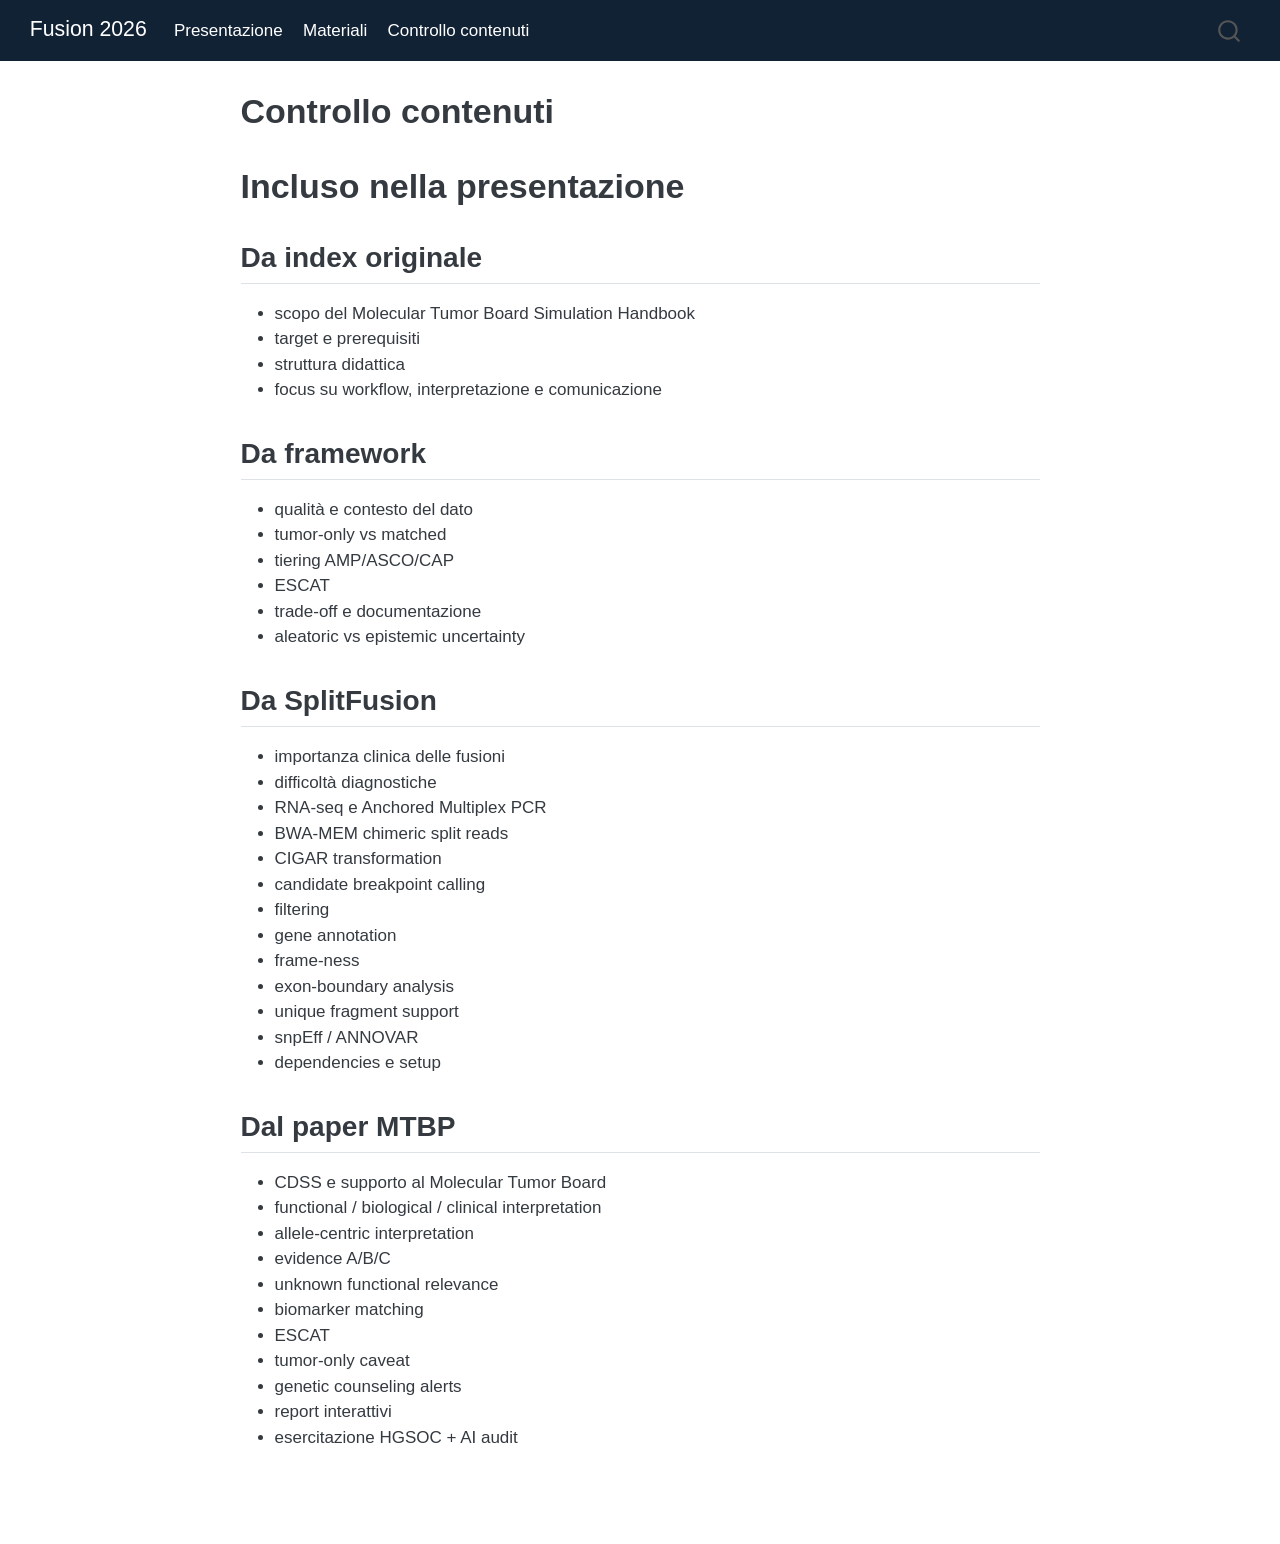
<file: docs/controllo.html>
<!DOCTYPE html>
<html xmlns="http://www.w3.org/1999/xhtml" lang="en" xml:lang="en"><head>

<meta charset="utf-8">
<meta name="generator" content="quarto-1.6.40">

<meta name="viewport" content="width=device-width, initial-scale=1.0, user-scalable=yes">


<title>Controllo contenuti – Fusion 2026</title>
<style>
code{white-space: pre-wrap;}
span.smallcaps{font-variant: small-caps;}
div.columns{display: flex; gap: min(4vw, 1.5em);}
div.column{flex: auto; overflow-x: auto;}
div.hanging-indent{margin-left: 1.5em; text-indent: -1.5em;}
ul.task-list{list-style: none;}
ul.task-list li input[type="checkbox"] {
  width: 0.8em;
  margin: 0 0.8em 0.2em -1em; /* quarto-specific, see https://github.com/quarto-dev/quarto-cli/issues/4556 */ 
  vertical-align: middle;
}
</style>


<script src="site_libs/quarto-nav/quarto-nav.js"></script>
<script src="site_libs/quarto-nav/headroom.min.js"></script>
<script src="site_libs/clipboard/clipboard.min.js"></script>
<script src="site_libs/quarto-search/autocomplete.umd.js"></script>
<script src="site_libs/quarto-search/fuse.min.js"></script>
<script src="site_libs/quarto-search/quarto-search.js"></script>
<meta name="quarto:offset" content="./">
<script src="site_libs/quarto-html/quarto.js"></script>
<script src="site_libs/quarto-html/popper.min.js"></script>
<script src="site_libs/quarto-html/tippy.umd.min.js"></script>
<script src="site_libs/quarto-html/anchor.min.js"></script>
<link href="site_libs/quarto-html/tippy.css" rel="stylesheet">
<link href="site_libs/quarto-html/quarto-syntax-highlighting-549806ee2085284f45b00abea8c6df48.css" rel="stylesheet" id="quarto-text-highlighting-styles">
<script src="site_libs/bootstrap/bootstrap.min.js"></script>
<link href="site_libs/bootstrap/bootstrap-icons.css" rel="stylesheet">
<link href="site_libs/bootstrap/bootstrap-002c7bc8176211b2298fc0c28f884aac.min.css" rel="stylesheet" append-hash="true" id="quarto-bootstrap" data-mode="light">
<script id="quarto-search-options" type="application/json">{
  "location": "navbar",
  "copy-button": false,
  "collapse-after": 3,
  "panel-placement": "end",
  "type": "overlay",
  "limit": 50,
  "keyboard-shortcut": [
    "f",
    "/",
    "s"
  ],
  "show-item-context": false,
  "language": {
    "search-no-results-text": "No results",
    "search-matching-documents-text": "matching documents",
    "search-copy-link-title": "Copy link to search",
    "search-hide-matches-text": "Hide additional matches",
    "search-more-match-text": "more match in this document",
    "search-more-matches-text": "more matches in this document",
    "search-clear-button-title": "Clear",
    "search-text-placeholder": "",
    "search-detached-cancel-button-title": "Cancel",
    "search-submit-button-title": "Submit",
    "search-label": "Search"
  }
}</script>


<link rel="stylesheet" href="styles.css">
</head>

<body class="nav-fixed fullcontent">

<div id="quarto-search-results"></div>
  <header id="quarto-header" class="headroom fixed-top">
    <nav class="navbar navbar-expand-lg " data-bs-theme="dark">
      <div class="navbar-container container-fluid">
      <div class="navbar-brand-container mx-auto">
    <a class="navbar-brand" href="./index.html">
    <span class="navbar-title">Fusion 2026</span>
    </a>
  </div>
            <div id="quarto-search" class="" title="Search"></div>
          <button class="navbar-toggler" type="button" data-bs-toggle="collapse" data-bs-target="#navbarCollapse" aria-controls="navbarCollapse" role="menu" aria-expanded="false" aria-label="Toggle navigation" onclick="if (window.quartoToggleHeadroom) { window.quartoToggleHeadroom(); }">
  <span class="navbar-toggler-icon"></span>
</button>
          <div class="collapse navbar-collapse" id="navbarCollapse">
            <ul class="navbar-nav navbar-nav-scroll me-auto">
  <li class="nav-item">
    <a class="nav-link" href="./index.html"> 
<span class="menu-text">Presentazione</span></a>
  </li>  
  <li class="nav-item">
    <a class="nav-link" href="./materiali.html"> 
<span class="menu-text">Materiali</span></a>
  </li>  
  <li class="nav-item">
    <a class="nav-link active" href="./controllo.html" aria-current="page"> 
<span class="menu-text">Controllo contenuti</span></a>
  </li>  
</ul>
          </div> <!-- /navcollapse -->
            <div class="quarto-navbar-tools">
</div>
      </div> <!-- /container-fluid -->
    </nav>
</header>
<!-- content -->
<div id="quarto-content" class="quarto-container page-columns page-rows-contents page-layout-article page-navbar">
<!-- sidebar -->
<!-- margin-sidebar -->
    
<!-- main -->
<main class="content" id="quarto-document-content">

<header id="title-block-header" class="quarto-title-block default">
<div class="quarto-title">
<h1 class="title">Controllo contenuti</h1>
</div>



<div class="quarto-title-meta">

    
  
    
  </div>
  


</header>


<section id="incluso-nella-presentazione" class="level1">
<h1>Incluso nella presentazione</h1>
<section id="da-index-originale" class="level2">
<h2 class="anchored" data-anchor-id="da-index-originale">Da index originale</h2>
<ul>
<li>scopo del Molecular Tumor Board Simulation Handbook</li>
<li>target e prerequisiti</li>
<li>struttura didattica</li>
<li>focus su workflow, interpretazione e comunicazione</li>
</ul>
</section>
<section id="da-framework" class="level2">
<h2 class="anchored" data-anchor-id="da-framework">Da framework</h2>
<ul>
<li>qualità e contesto del dato</li>
<li>tumor-only vs matched</li>
<li>tiering AMP/ASCO/CAP</li>
<li>ESCAT</li>
<li>trade-off e documentazione</li>
<li>aleatoric vs epistemic uncertainty</li>
</ul>
</section>
<section id="da-splitfusion" class="level2">
<h2 class="anchored" data-anchor-id="da-splitfusion">Da SplitFusion</h2>
<ul>
<li>importanza clinica delle fusioni</li>
<li>difficoltà diagnostiche</li>
<li>RNA-seq e Anchored Multiplex PCR</li>
<li>BWA-MEM chimeric split reads</li>
<li>CIGAR transformation</li>
<li>candidate breakpoint calling</li>
<li>filtering</li>
<li>gene annotation</li>
<li>frame-ness</li>
<li>exon-boundary analysis</li>
<li>unique fragment support</li>
<li>snpEff / ANNOVAR</li>
<li>dependencies e setup</li>
</ul>
</section>
<section id="dal-paper-mtbp" class="level2">
<h2 class="anchored" data-anchor-id="dal-paper-mtbp">Dal paper MTBP</h2>
<ul>
<li>CDSS e supporto al Molecular Tumor Board</li>
<li>functional / biological / clinical interpretation</li>
<li>allele-centric interpretation</li>
<li>evidence A/B/C</li>
<li>unknown functional relevance</li>
<li>biomarker matching</li>
<li>ESCAT</li>
<li>tumor-only caveat</li>
<li>genetic counseling alerts</li>
<li>report interattivi</li>
<li>esercitazione HGSOC + AI audit</li>
</ul>


</section>
</section>

</main> <!-- /main -->
<script id="quarto-html-after-body" type="application/javascript">
window.document.addEventListener("DOMContentLoaded", function (event) {
  const toggleBodyColorMode = (bsSheetEl) => {
    const mode = bsSheetEl.getAttribute("data-mode");
    const bodyEl = window.document.querySelector("body");
    if (mode === "dark") {
      bodyEl.classList.add("quarto-dark");
      bodyEl.classList.remove("quarto-light");
    } else {
      bodyEl.classList.add("quarto-light");
      bodyEl.classList.remove("quarto-dark");
    }
  }
  const toggleBodyColorPrimary = () => {
    const bsSheetEl = window.document.querySelector("link#quarto-bootstrap");
    if (bsSheetEl) {
      toggleBodyColorMode(bsSheetEl);
    }
  }
  toggleBodyColorPrimary();  
  const icon = "";
  const anchorJS = new window.AnchorJS();
  anchorJS.options = {
    placement: 'right',
    icon: icon
  };
  anchorJS.add('.anchored');
  const isCodeAnnotation = (el) => {
    for (const clz of el.classList) {
      if (clz.startsWith('code-annotation-')) {                     
        return true;
      }
    }
    return false;
  }
  const onCopySuccess = function(e) {
    // button target
    const button = e.trigger;
    // don't keep focus
    button.blur();
    // flash "checked"
    button.classList.add('code-copy-button-checked');
    var currentTitle = button.getAttribute("title");
    button.setAttribute("title", "Copied!");
    let tooltip;
    if (window.bootstrap) {
      button.setAttribute("data-bs-toggle", "tooltip");
      button.setAttribute("data-bs-placement", "left");
      button.setAttribute("data-bs-title", "Copied!");
      tooltip = new bootstrap.Tooltip(button, 
        { trigger: "manual", 
          customClass: "code-copy-button-tooltip",
          offset: [0, -8]});
      tooltip.show();    
    }
    setTimeout(function() {
      if (tooltip) {
        tooltip.hide();
        button.removeAttribute("data-bs-title");
        button.removeAttribute("data-bs-toggle");
        button.removeAttribute("data-bs-placement");
      }
      button.setAttribute("title", currentTitle);
      button.classList.remove('code-copy-button-checked');
    }, 1000);
    // clear code selection
    e.clearSelection();
  }
  const getTextToCopy = function(trigger) {
      const codeEl = trigger.previousElementSibling.cloneNode(true);
      for (const childEl of codeEl.children) {
        if (isCodeAnnotation(childEl)) {
          childEl.remove();
        }
      }
      return codeEl.innerText;
  }
  const clipboard = new window.ClipboardJS('.code-copy-button:not([data-in-quarto-modal])', {
    text: getTextToCopy
  });
  clipboard.on('success', onCopySuccess);
  if (window.document.getElementById('quarto-embedded-source-code-modal')) {
    const clipboardModal = new window.ClipboardJS('.code-copy-button[data-in-quarto-modal]', {
      text: getTextToCopy,
      container: window.document.getElementById('quarto-embedded-source-code-modal')
    });
    clipboardModal.on('success', onCopySuccess);
  }
    var localhostRegex = new RegExp(/^(?:http|https):\/\/localhost\:?[0-9]*\//);
    var mailtoRegex = new RegExp(/^mailto:/);
      var filterRegex = new RegExp('/' + window.location.host + '/');
    var isInternal = (href) => {
        return filterRegex.test(href) || localhostRegex.test(href) || mailtoRegex.test(href);
    }
    // Inspect non-navigation links and adorn them if external
 	var links = window.document.querySelectorAll('a[href]:not(.nav-link):not(.navbar-brand):not(.toc-action):not(.sidebar-link):not(.sidebar-item-toggle):not(.pagination-link):not(.no-external):not([aria-hidden]):not(.dropdown-item):not(.quarto-navigation-tool):not(.about-link)');
    for (var i=0; i<links.length; i++) {
      const link = links[i];
      if (!isInternal(link.href)) {
        // undo the damage that might have been done by quarto-nav.js in the case of
        // links that we want to consider external
        if (link.dataset.originalHref !== undefined) {
          link.href = link.dataset.originalHref;
        }
      }
    }
  function tippyHover(el, contentFn, onTriggerFn, onUntriggerFn) {
    const config = {
      allowHTML: true,
      maxWidth: 500,
      delay: 100,
      arrow: false,
      appendTo: function(el) {
          return el.parentElement;
      },
      interactive: true,
      interactiveBorder: 10,
      theme: 'quarto',
      placement: 'bottom-start',
    };
    if (contentFn) {
      config.content = contentFn;
    }
    if (onTriggerFn) {
      config.onTrigger = onTriggerFn;
    }
    if (onUntriggerFn) {
      config.onUntrigger = onUntriggerFn;
    }
    window.tippy(el, config); 
  }
  const noterefs = window.document.querySelectorAll('a[role="doc-noteref"]');
  for (var i=0; i<noterefs.length; i++) {
    const ref = noterefs[i];
    tippyHover(ref, function() {
      // use id or data attribute instead here
      let href = ref.getAttribute('data-footnote-href') || ref.getAttribute('href');
      try { href = new URL(href).hash; } catch {}
      const id = href.replace(/^#\/?/, "");
      const note = window.document.getElementById(id);
      if (note) {
        return note.innerHTML;
      } else {
        return "";
      }
    });
  }
  const xrefs = window.document.querySelectorAll('a.quarto-xref');
  const processXRef = (id, note) => {
    // Strip column container classes
    const stripColumnClz = (el) => {
      el.classList.remove("page-full", "page-columns");
      if (el.children) {
        for (const child of el.children) {
          stripColumnClz(child);
        }
      }
    }
    stripColumnClz(note)
    if (id === null || id.startsWith('sec-')) {
      // Special case sections, only their first couple elements
      const container = document.createElement("div");
      if (note.children && note.children.length > 2) {
        container.appendChild(note.children[0].cloneNode(true));
        for (let i = 1; i < note.children.length; i++) {
          const child = note.children[i];
          if (child.tagName === "P" && child.innerText === "") {
            continue;
          } else {
            container.appendChild(child.cloneNode(true));
            break;
          }
        }
        if (window.Quarto?.typesetMath) {
          window.Quarto.typesetMath(container);
        }
        return container.innerHTML
      } else {
        if (window.Quarto?.typesetMath) {
          window.Quarto.typesetMath(note);
        }
        return note.innerHTML;
      }
    } else {
      // Remove any anchor links if they are present
      const anchorLink = note.querySelector('a.anchorjs-link');
      if (anchorLink) {
        anchorLink.remove();
      }
      if (window.Quarto?.typesetMath) {
        window.Quarto.typesetMath(note);
      }
      if (note.classList.contains("callout")) {
        return note.outerHTML;
      } else {
        return note.innerHTML;
      }
    }
  }
  for (var i=0; i<xrefs.length; i++) {
    const xref = xrefs[i];
    tippyHover(xref, undefined, function(instance) {
      instance.disable();
      let url = xref.getAttribute('href');
      let hash = undefined; 
      if (url.startsWith('#')) {
        hash = url;
      } else {
        try { hash = new URL(url).hash; } catch {}
      }
      if (hash) {
        const id = hash.replace(/^#\/?/, "");
        const note = window.document.getElementById(id);
        if (note !== null) {
          try {
            const html = processXRef(id, note.cloneNode(true));
            instance.setContent(html);
          } finally {
            instance.enable();
            instance.show();
          }
        } else {
          // See if we can fetch this
          fetch(url.split('#')[0])
          .then(res => res.text())
          .then(html => {
            const parser = new DOMParser();
            const htmlDoc = parser.parseFromString(html, "text/html");
            const note = htmlDoc.getElementById(id);
            if (note !== null) {
              const html = processXRef(id, note);
              instance.setContent(html);
            } 
          }).finally(() => {
            instance.enable();
            instance.show();
          });
        }
      } else {
        // See if we can fetch a full url (with no hash to target)
        // This is a special case and we should probably do some content thinning / targeting
        fetch(url)
        .then(res => res.text())
        .then(html => {
          const parser = new DOMParser();
          const htmlDoc = parser.parseFromString(html, "text/html");
          const note = htmlDoc.querySelector('main.content');
          if (note !== null) {
            // This should only happen for chapter cross references
            // (since there is no id in the URL)
            // remove the first header
            if (note.children.length > 0 && note.children[0].tagName === "HEADER") {
              note.children[0].remove();
            }
            const html = processXRef(null, note);
            instance.setContent(html);
          } 
        }).finally(() => {
          instance.enable();
          instance.show();
        });
      }
    }, function(instance) {
    });
  }
      let selectedAnnoteEl;
      const selectorForAnnotation = ( cell, annotation) => {
        let cellAttr = 'data-code-cell="' + cell + '"';
        let lineAttr = 'data-code-annotation="' +  annotation + '"';
        const selector = 'span[' + cellAttr + '][' + lineAttr + ']';
        return selector;
      }
      const selectCodeLines = (annoteEl) => {
        const doc = window.document;
        const targetCell = annoteEl.getAttribute("data-target-cell");
        const targetAnnotation = annoteEl.getAttribute("data-target-annotation");
        const annoteSpan = window.document.querySelector(selectorForAnnotation(targetCell, targetAnnotation));
        const lines = annoteSpan.getAttribute("data-code-lines").split(",");
        const lineIds = lines.map((line) => {
          return targetCell + "-" + line;
        })
        let top = null;
        let height = null;
        let parent = null;
        if (lineIds.length > 0) {
            //compute the position of the single el (top and bottom and make a div)
            const el = window.document.getElementById(lineIds[0]);
            top = el.offsetTop;
            height = el.offsetHeight;
            parent = el.parentElement.parentElement;
          if (lineIds.length > 1) {
            const lastEl = window.document.getElementById(lineIds[lineIds.length - 1]);
            const bottom = lastEl.offsetTop + lastEl.offsetHeight;
            height = bottom - top;
          }
          if (top !== null && height !== null && parent !== null) {
            // cook up a div (if necessary) and position it 
            let div = window.document.getElementById("code-annotation-line-highlight");
            if (div === null) {
              div = window.document.createElement("div");
              div.setAttribute("id", "code-annotation-line-highlight");
              div.style.position = 'absolute';
              parent.appendChild(div);
            }
            div.style.top = top - 2 + "px";
            div.style.height = height + 4 + "px";
            div.style.left = 0;
            let gutterDiv = window.document.getElementById("code-annotation-line-highlight-gutter");
            if (gutterDiv === null) {
              gutterDiv = window.document.createElement("div");
              gutterDiv.setAttribute("id", "code-annotation-line-highlight-gutter");
              gutterDiv.style.position = 'absolute';
              const codeCell = window.document.getElementById(targetCell);
              const gutter = codeCell.querySelector('.code-annotation-gutter');
              gutter.appendChild(gutterDiv);
            }
            gutterDiv.style.top = top - 2 + "px";
            gutterDiv.style.height = height + 4 + "px";
          }
          selectedAnnoteEl = annoteEl;
        }
      };
      const unselectCodeLines = () => {
        const elementsIds = ["code-annotation-line-highlight", "code-annotation-line-highlight-gutter"];
        elementsIds.forEach((elId) => {
          const div = window.document.getElementById(elId);
          if (div) {
            div.remove();
          }
        });
        selectedAnnoteEl = undefined;
      };
        // Handle positioning of the toggle
    window.addEventListener(
      "resize",
      throttle(() => {
        elRect = undefined;
        if (selectedAnnoteEl) {
          selectCodeLines(selectedAnnoteEl);
        }
      }, 10)
    );
    function throttle(fn, ms) {
    let throttle = false;
    let timer;
      return (...args) => {
        if(!throttle) { // first call gets through
            fn.apply(this, args);
            throttle = true;
        } else { // all the others get throttled
            if(timer) clearTimeout(timer); // cancel #2
            timer = setTimeout(() => {
              fn.apply(this, args);
              timer = throttle = false;
            }, ms);
        }
      };
    }
      // Attach click handler to the DT
      const annoteDls = window.document.querySelectorAll('dt[data-target-cell]');
      for (const annoteDlNode of annoteDls) {
        annoteDlNode.addEventListener('click', (event) => {
          const clickedEl = event.target;
          if (clickedEl !== selectedAnnoteEl) {
            unselectCodeLines();
            const activeEl = window.document.querySelector('dt[data-target-cell].code-annotation-active');
            if (activeEl) {
              activeEl.classList.remove('code-annotation-active');
            }
            selectCodeLines(clickedEl);
            clickedEl.classList.add('code-annotation-active');
          } else {
            // Unselect the line
            unselectCodeLines();
            clickedEl.classList.remove('code-annotation-active');
          }
        });
      }
  const findCites = (el) => {
    const parentEl = el.parentElement;
    if (parentEl) {
      const cites = parentEl.dataset.cites;
      if (cites) {
        return {
          el,
          cites: cites.split(' ')
        };
      } else {
        return findCites(el.parentElement)
      }
    } else {
      return undefined;
    }
  };
  var bibliorefs = window.document.querySelectorAll('a[role="doc-biblioref"]');
  for (var i=0; i<bibliorefs.length; i++) {
    const ref = bibliorefs[i];
    const citeInfo = findCites(ref);
    if (citeInfo) {
      tippyHover(citeInfo.el, function() {
        var popup = window.document.createElement('div');
        citeInfo.cites.forEach(function(cite) {
          var citeDiv = window.document.createElement('div');
          citeDiv.classList.add('hanging-indent');
          citeDiv.classList.add('csl-entry');
          var biblioDiv = window.document.getElementById('ref-' + cite);
          if (biblioDiv) {
            citeDiv.innerHTML = biblioDiv.innerHTML;
          }
          popup.appendChild(citeDiv);
        });
        return popup.innerHTML;
      });
    }
  }
});
</script>
</div> <!-- /content -->




</body></html>
</file>
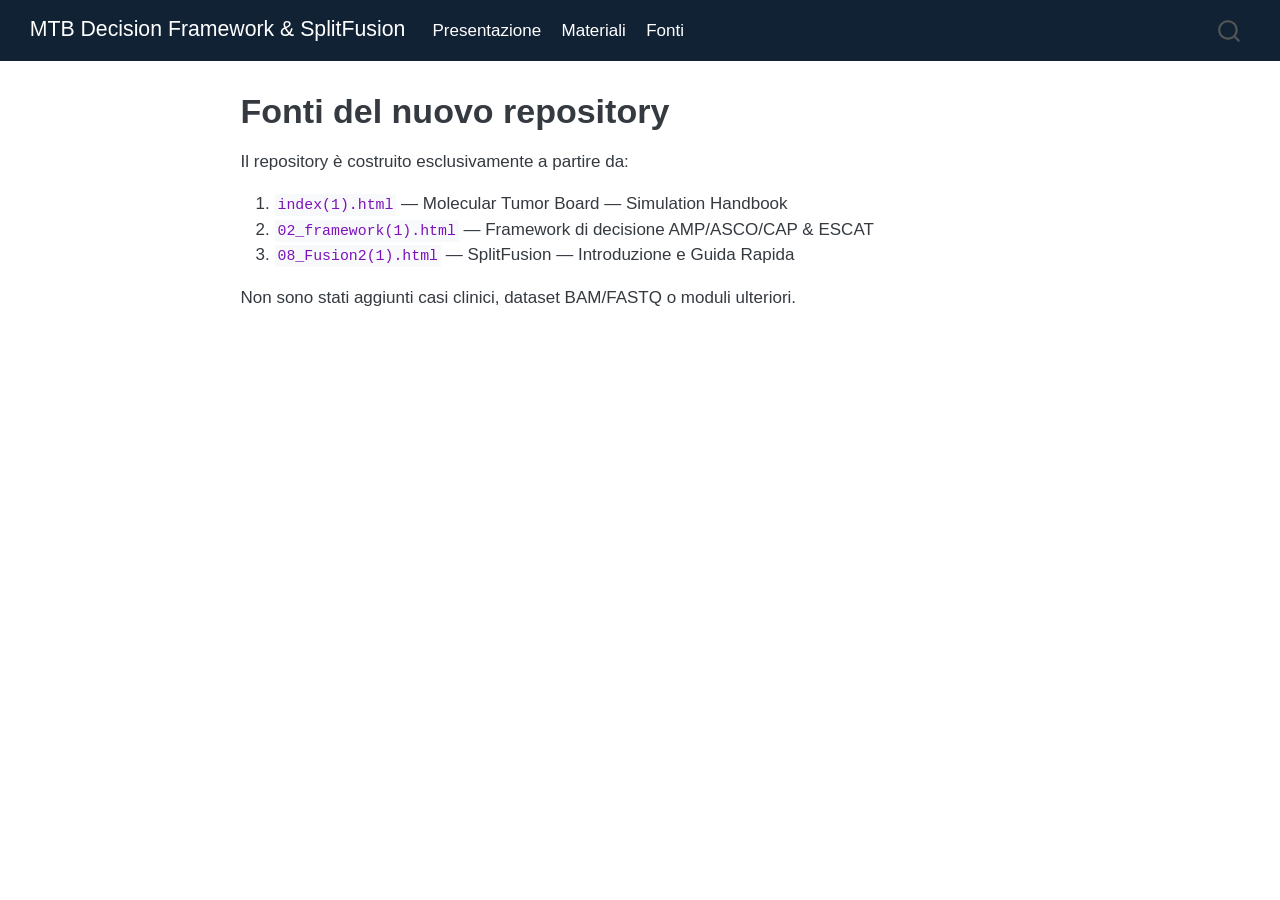
<file: docs/fonti.html>
<!DOCTYPE html>
<html xmlns="http://www.w3.org/1999/xhtml" lang="en" xml:lang="en"><head>

<meta charset="utf-8">
<meta name="generator" content="quarto-1.6.40">

<meta name="viewport" content="width=device-width, initial-scale=1.0, user-scalable=yes">


<title>Fonti del nuovo repository – MTB Decision Framework &amp; SplitFusion</title>
<style>
code{white-space: pre-wrap;}
span.smallcaps{font-variant: small-caps;}
div.columns{display: flex; gap: min(4vw, 1.5em);}
div.column{flex: auto; overflow-x: auto;}
div.hanging-indent{margin-left: 1.5em; text-indent: -1.5em;}
ul.task-list{list-style: none;}
ul.task-list li input[type="checkbox"] {
  width: 0.8em;
  margin: 0 0.8em 0.2em -1em; /* quarto-specific, see https://github.com/quarto-dev/quarto-cli/issues/4556 */ 
  vertical-align: middle;
}
</style>


<script src="site_libs/quarto-nav/quarto-nav.js"></script>
<script src="site_libs/quarto-nav/headroom.min.js"></script>
<script src="site_libs/clipboard/clipboard.min.js"></script>
<script src="site_libs/quarto-search/autocomplete.umd.js"></script>
<script src="site_libs/quarto-search/fuse.min.js"></script>
<script src="site_libs/quarto-search/quarto-search.js"></script>
<meta name="quarto:offset" content="./">
<script src="site_libs/quarto-html/quarto.js"></script>
<script src="site_libs/quarto-html/popper.min.js"></script>
<script src="site_libs/quarto-html/tippy.umd.min.js"></script>
<script src="site_libs/quarto-html/anchor.min.js"></script>
<link href="site_libs/quarto-html/tippy.css" rel="stylesheet">
<link href="site_libs/quarto-html/quarto-syntax-highlighting-549806ee2085284f45b00abea8c6df48.css" rel="stylesheet" id="quarto-text-highlighting-styles">
<script src="site_libs/bootstrap/bootstrap.min.js"></script>
<link href="site_libs/bootstrap/bootstrap-icons.css" rel="stylesheet">
<link href="site_libs/bootstrap/bootstrap-002c7bc8176211b2298fc0c28f884aac.min.css" rel="stylesheet" append-hash="true" id="quarto-bootstrap" data-mode="light">
<script id="quarto-search-options" type="application/json">{
  "location": "navbar",
  "copy-button": false,
  "collapse-after": 3,
  "panel-placement": "end",
  "type": "overlay",
  "limit": 50,
  "keyboard-shortcut": [
    "f",
    "/",
    "s"
  ],
  "show-item-context": false,
  "language": {
    "search-no-results-text": "No results",
    "search-matching-documents-text": "matching documents",
    "search-copy-link-title": "Copy link to search",
    "search-hide-matches-text": "Hide additional matches",
    "search-more-match-text": "more match in this document",
    "search-more-matches-text": "more matches in this document",
    "search-clear-button-title": "Clear",
    "search-text-placeholder": "",
    "search-detached-cancel-button-title": "Cancel",
    "search-submit-button-title": "Submit",
    "search-label": "Search"
  }
}</script>


<link rel="stylesheet" href="styles.css">
</head>

<body class="nav-fixed fullcontent">

<div id="quarto-search-results"></div>
  <header id="quarto-header" class="headroom fixed-top">
    <nav class="navbar navbar-expand-lg " data-bs-theme="dark">
      <div class="navbar-container container-fluid">
      <div class="navbar-brand-container mx-auto">
    <a class="navbar-brand" href="./index.html">
    <span class="navbar-title">MTB Decision Framework &amp; SplitFusion</span>
    </a>
  </div>
            <div id="quarto-search" class="" title="Search"></div>
          <button class="navbar-toggler" type="button" data-bs-toggle="collapse" data-bs-target="#navbarCollapse" aria-controls="navbarCollapse" role="menu" aria-expanded="false" aria-label="Toggle navigation" onclick="if (window.quartoToggleHeadroom) { window.quartoToggleHeadroom(); }">
  <span class="navbar-toggler-icon"></span>
</button>
          <div class="collapse navbar-collapse" id="navbarCollapse">
            <ul class="navbar-nav navbar-nav-scroll me-auto">
  <li class="nav-item">
    <a class="nav-link" href="./index.html"> 
<span class="menu-text">Presentazione</span></a>
  </li>  
  <li class="nav-item">
    <a class="nav-link" href="./materiali.html"> 
<span class="menu-text">Materiali</span></a>
  </li>  
  <li class="nav-item">
    <a class="nav-link active" href="./fonti.html" aria-current="page"> 
<span class="menu-text">Fonti</span></a>
  </li>  
</ul>
          </div> <!-- /navcollapse -->
            <div class="quarto-navbar-tools">
</div>
      </div> <!-- /container-fluid -->
    </nav>
</header>
<!-- content -->
<div id="quarto-content" class="quarto-container page-columns page-rows-contents page-layout-article page-navbar">
<!-- sidebar -->
<!-- margin-sidebar -->
    
<!-- main -->
<main class="content" id="quarto-document-content">

<header id="title-block-header" class="quarto-title-block default">
<div class="quarto-title">
<h1 class="title">Fonti del nuovo repository</h1>
</div>



<div class="quarto-title-meta">

    
  
    
  </div>
  


</header>


<p>Il repository è costruito esclusivamente a partire da:</p>
<ol type="1">
<li><code>index(1).html</code> — Molecular Tumor Board — Simulation Handbook</li>
<li><code>02_framework(1).html</code> — Framework di decisione AMP/ASCO/CAP &amp; ESCAT</li>
<li><code>08_Fusion2(1).html</code> — SplitFusion — Introduzione e Guida Rapida</li>
</ol>
<p>Non sono stati aggiunti casi clinici, dataset BAM/FASTQ o moduli ulteriori.</p>



</main> <!-- /main -->
<script id="quarto-html-after-body" type="application/javascript">
window.document.addEventListener("DOMContentLoaded", function (event) {
  const toggleBodyColorMode = (bsSheetEl) => {
    const mode = bsSheetEl.getAttribute("data-mode");
    const bodyEl = window.document.querySelector("body");
    if (mode === "dark") {
      bodyEl.classList.add("quarto-dark");
      bodyEl.classList.remove("quarto-light");
    } else {
      bodyEl.classList.add("quarto-light");
      bodyEl.classList.remove("quarto-dark");
    }
  }
  const toggleBodyColorPrimary = () => {
    const bsSheetEl = window.document.querySelector("link#quarto-bootstrap");
    if (bsSheetEl) {
      toggleBodyColorMode(bsSheetEl);
    }
  }
  toggleBodyColorPrimary();  
  const icon = "";
  const anchorJS = new window.AnchorJS();
  anchorJS.options = {
    placement: 'right',
    icon: icon
  };
  anchorJS.add('.anchored');
  const isCodeAnnotation = (el) => {
    for (const clz of el.classList) {
      if (clz.startsWith('code-annotation-')) {                     
        return true;
      }
    }
    return false;
  }
  const onCopySuccess = function(e) {
    // button target
    const button = e.trigger;
    // don't keep focus
    button.blur();
    // flash "checked"
    button.classList.add('code-copy-button-checked');
    var currentTitle = button.getAttribute("title");
    button.setAttribute("title", "Copied!");
    let tooltip;
    if (window.bootstrap) {
      button.setAttribute("data-bs-toggle", "tooltip");
      button.setAttribute("data-bs-placement", "left");
      button.setAttribute("data-bs-title", "Copied!");
      tooltip = new bootstrap.Tooltip(button, 
        { trigger: "manual", 
          customClass: "code-copy-button-tooltip",
          offset: [0, -8]});
      tooltip.show();    
    }
    setTimeout(function() {
      if (tooltip) {
        tooltip.hide();
        button.removeAttribute("data-bs-title");
        button.removeAttribute("data-bs-toggle");
        button.removeAttribute("data-bs-placement");
      }
      button.setAttribute("title", currentTitle);
      button.classList.remove('code-copy-button-checked');
    }, 1000);
    // clear code selection
    e.clearSelection();
  }
  const getTextToCopy = function(trigger) {
      const codeEl = trigger.previousElementSibling.cloneNode(true);
      for (const childEl of codeEl.children) {
        if (isCodeAnnotation(childEl)) {
          childEl.remove();
        }
      }
      return codeEl.innerText;
  }
  const clipboard = new window.ClipboardJS('.code-copy-button:not([data-in-quarto-modal])', {
    text: getTextToCopy
  });
  clipboard.on('success', onCopySuccess);
  if (window.document.getElementById('quarto-embedded-source-code-modal')) {
    const clipboardModal = new window.ClipboardJS('.code-copy-button[data-in-quarto-modal]', {
      text: getTextToCopy,
      container: window.document.getElementById('quarto-embedded-source-code-modal')
    });
    clipboardModal.on('success', onCopySuccess);
  }
    var localhostRegex = new RegExp(/^(?:http|https):\/\/localhost\:?[0-9]*\//);
    var mailtoRegex = new RegExp(/^mailto:/);
      var filterRegex = new RegExp('/' + window.location.host + '/');
    var isInternal = (href) => {
        return filterRegex.test(href) || localhostRegex.test(href) || mailtoRegex.test(href);
    }
    // Inspect non-navigation links and adorn them if external
 	var links = window.document.querySelectorAll('a[href]:not(.nav-link):not(.navbar-brand):not(.toc-action):not(.sidebar-link):not(.sidebar-item-toggle):not(.pagination-link):not(.no-external):not([aria-hidden]):not(.dropdown-item):not(.quarto-navigation-tool):not(.about-link)');
    for (var i=0; i<links.length; i++) {
      const link = links[i];
      if (!isInternal(link.href)) {
        // undo the damage that might have been done by quarto-nav.js in the case of
        // links that we want to consider external
        if (link.dataset.originalHref !== undefined) {
          link.href = link.dataset.originalHref;
        }
      }
    }
  function tippyHover(el, contentFn, onTriggerFn, onUntriggerFn) {
    const config = {
      allowHTML: true,
      maxWidth: 500,
      delay: 100,
      arrow: false,
      appendTo: function(el) {
          return el.parentElement;
      },
      interactive: true,
      interactiveBorder: 10,
      theme: 'quarto',
      placement: 'bottom-start',
    };
    if (contentFn) {
      config.content = contentFn;
    }
    if (onTriggerFn) {
      config.onTrigger = onTriggerFn;
    }
    if (onUntriggerFn) {
      config.onUntrigger = onUntriggerFn;
    }
    window.tippy(el, config); 
  }
  const noterefs = window.document.querySelectorAll('a[role="doc-noteref"]');
  for (var i=0; i<noterefs.length; i++) {
    const ref = noterefs[i];
    tippyHover(ref, function() {
      // use id or data attribute instead here
      let href = ref.getAttribute('data-footnote-href') || ref.getAttribute('href');
      try { href = new URL(href).hash; } catch {}
      const id = href.replace(/^#\/?/, "");
      const note = window.document.getElementById(id);
      if (note) {
        return note.innerHTML;
      } else {
        return "";
      }
    });
  }
  const xrefs = window.document.querySelectorAll('a.quarto-xref');
  const processXRef = (id, note) => {
    // Strip column container classes
    const stripColumnClz = (el) => {
      el.classList.remove("page-full", "page-columns");
      if (el.children) {
        for (const child of el.children) {
          stripColumnClz(child);
        }
      }
    }
    stripColumnClz(note)
    if (id === null || id.startsWith('sec-')) {
      // Special case sections, only their first couple elements
      const container = document.createElement("div");
      if (note.children && note.children.length > 2) {
        container.appendChild(note.children[0].cloneNode(true));
        for (let i = 1; i < note.children.length; i++) {
          const child = note.children[i];
          if (child.tagName === "P" && child.innerText === "") {
            continue;
          } else {
            container.appendChild(child.cloneNode(true));
            break;
          }
        }
        if (window.Quarto?.typesetMath) {
          window.Quarto.typesetMath(container);
        }
        return container.innerHTML
      } else {
        if (window.Quarto?.typesetMath) {
          window.Quarto.typesetMath(note);
        }
        return note.innerHTML;
      }
    } else {
      // Remove any anchor links if they are present
      const anchorLink = note.querySelector('a.anchorjs-link');
      if (anchorLink) {
        anchorLink.remove();
      }
      if (window.Quarto?.typesetMath) {
        window.Quarto.typesetMath(note);
      }
      if (note.classList.contains("callout")) {
        return note.outerHTML;
      } else {
        return note.innerHTML;
      }
    }
  }
  for (var i=0; i<xrefs.length; i++) {
    const xref = xrefs[i];
    tippyHover(xref, undefined, function(instance) {
      instance.disable();
      let url = xref.getAttribute('href');
      let hash = undefined; 
      if (url.startsWith('#')) {
        hash = url;
      } else {
        try { hash = new URL(url).hash; } catch {}
      }
      if (hash) {
        const id = hash.replace(/^#\/?/, "");
        const note = window.document.getElementById(id);
        if (note !== null) {
          try {
            const html = processXRef(id, note.cloneNode(true));
            instance.setContent(html);
          } finally {
            instance.enable();
            instance.show();
          }
        } else {
          // See if we can fetch this
          fetch(url.split('#')[0])
          .then(res => res.text())
          .then(html => {
            const parser = new DOMParser();
            const htmlDoc = parser.parseFromString(html, "text/html");
            const note = htmlDoc.getElementById(id);
            if (note !== null) {
              const html = processXRef(id, note);
              instance.setContent(html);
            } 
          }).finally(() => {
            instance.enable();
            instance.show();
          });
        }
      } else {
        // See if we can fetch a full url (with no hash to target)
        // This is a special case and we should probably do some content thinning / targeting
        fetch(url)
        .then(res => res.text())
        .then(html => {
          const parser = new DOMParser();
          const htmlDoc = parser.parseFromString(html, "text/html");
          const note = htmlDoc.querySelector('main.content');
          if (note !== null) {
            // This should only happen for chapter cross references
            // (since there is no id in the URL)
            // remove the first header
            if (note.children.length > 0 && note.children[0].tagName === "HEADER") {
              note.children[0].remove();
            }
            const html = processXRef(null, note);
            instance.setContent(html);
          } 
        }).finally(() => {
          instance.enable();
          instance.show();
        });
      }
    }, function(instance) {
    });
  }
      let selectedAnnoteEl;
      const selectorForAnnotation = ( cell, annotation) => {
        let cellAttr = 'data-code-cell="' + cell + '"';
        let lineAttr = 'data-code-annotation="' +  annotation + '"';
        const selector = 'span[' + cellAttr + '][' + lineAttr + ']';
        return selector;
      }
      const selectCodeLines = (annoteEl) => {
        const doc = window.document;
        const targetCell = annoteEl.getAttribute("data-target-cell");
        const targetAnnotation = annoteEl.getAttribute("data-target-annotation");
        const annoteSpan = window.document.querySelector(selectorForAnnotation(targetCell, targetAnnotation));
        const lines = annoteSpan.getAttribute("data-code-lines").split(",");
        const lineIds = lines.map((line) => {
          return targetCell + "-" + line;
        })
        let top = null;
        let height = null;
        let parent = null;
        if (lineIds.length > 0) {
            //compute the position of the single el (top and bottom and make a div)
            const el = window.document.getElementById(lineIds[0]);
            top = el.offsetTop;
            height = el.offsetHeight;
            parent = el.parentElement.parentElement;
          if (lineIds.length > 1) {
            const lastEl = window.document.getElementById(lineIds[lineIds.length - 1]);
            const bottom = lastEl.offsetTop + lastEl.offsetHeight;
            height = bottom - top;
          }
          if (top !== null && height !== null && parent !== null) {
            // cook up a div (if necessary) and position it 
            let div = window.document.getElementById("code-annotation-line-highlight");
            if (div === null) {
              div = window.document.createElement("div");
              div.setAttribute("id", "code-annotation-line-highlight");
              div.style.position = 'absolute';
              parent.appendChild(div);
            }
            div.style.top = top - 2 + "px";
            div.style.height = height + 4 + "px";
            div.style.left = 0;
            let gutterDiv = window.document.getElementById("code-annotation-line-highlight-gutter");
            if (gutterDiv === null) {
              gutterDiv = window.document.createElement("div");
              gutterDiv.setAttribute("id", "code-annotation-line-highlight-gutter");
              gutterDiv.style.position = 'absolute';
              const codeCell = window.document.getElementById(targetCell);
              const gutter = codeCell.querySelector('.code-annotation-gutter');
              gutter.appendChild(gutterDiv);
            }
            gutterDiv.style.top = top - 2 + "px";
            gutterDiv.style.height = height + 4 + "px";
          }
          selectedAnnoteEl = annoteEl;
        }
      };
      const unselectCodeLines = () => {
        const elementsIds = ["code-annotation-line-highlight", "code-annotation-line-highlight-gutter"];
        elementsIds.forEach((elId) => {
          const div = window.document.getElementById(elId);
          if (div) {
            div.remove();
          }
        });
        selectedAnnoteEl = undefined;
      };
        // Handle positioning of the toggle
    window.addEventListener(
      "resize",
      throttle(() => {
        elRect = undefined;
        if (selectedAnnoteEl) {
          selectCodeLines(selectedAnnoteEl);
        }
      }, 10)
    );
    function throttle(fn, ms) {
    let throttle = false;
    let timer;
      return (...args) => {
        if(!throttle) { // first call gets through
            fn.apply(this, args);
            throttle = true;
        } else { // all the others get throttled
            if(timer) clearTimeout(timer); // cancel #2
            timer = setTimeout(() => {
              fn.apply(this, args);
              timer = throttle = false;
            }, ms);
        }
      };
    }
      // Attach click handler to the DT
      const annoteDls = window.document.querySelectorAll('dt[data-target-cell]');
      for (const annoteDlNode of annoteDls) {
        annoteDlNode.addEventListener('click', (event) => {
          const clickedEl = event.target;
          if (clickedEl !== selectedAnnoteEl) {
            unselectCodeLines();
            const activeEl = window.document.querySelector('dt[data-target-cell].code-annotation-active');
            if (activeEl) {
              activeEl.classList.remove('code-annotation-active');
            }
            selectCodeLines(clickedEl);
            clickedEl.classList.add('code-annotation-active');
          } else {
            // Unselect the line
            unselectCodeLines();
            clickedEl.classList.remove('code-annotation-active');
          }
        });
      }
  const findCites = (el) => {
    const parentEl = el.parentElement;
    if (parentEl) {
      const cites = parentEl.dataset.cites;
      if (cites) {
        return {
          el,
          cites: cites.split(' ')
        };
      } else {
        return findCites(el.parentElement)
      }
    } else {
      return undefined;
    }
  };
  var bibliorefs = window.document.querySelectorAll('a[role="doc-biblioref"]');
  for (var i=0; i<bibliorefs.length; i++) {
    const ref = bibliorefs[i];
    const citeInfo = findCites(ref);
    if (citeInfo) {
      tippyHover(citeInfo.el, function() {
        var popup = window.document.createElement('div');
        citeInfo.cites.forEach(function(cite) {
          var citeDiv = window.document.createElement('div');
          citeDiv.classList.add('hanging-indent');
          citeDiv.classList.add('csl-entry');
          var biblioDiv = window.document.getElementById('ref-' + cite);
          if (biblioDiv) {
            citeDiv.innerHTML = biblioDiv.innerHTML;
          }
          popup.appendChild(citeDiv);
        });
        return popup.innerHTML;
      });
    }
  }
});
</script>
</div> <!-- /content -->




</body></html>
</file>
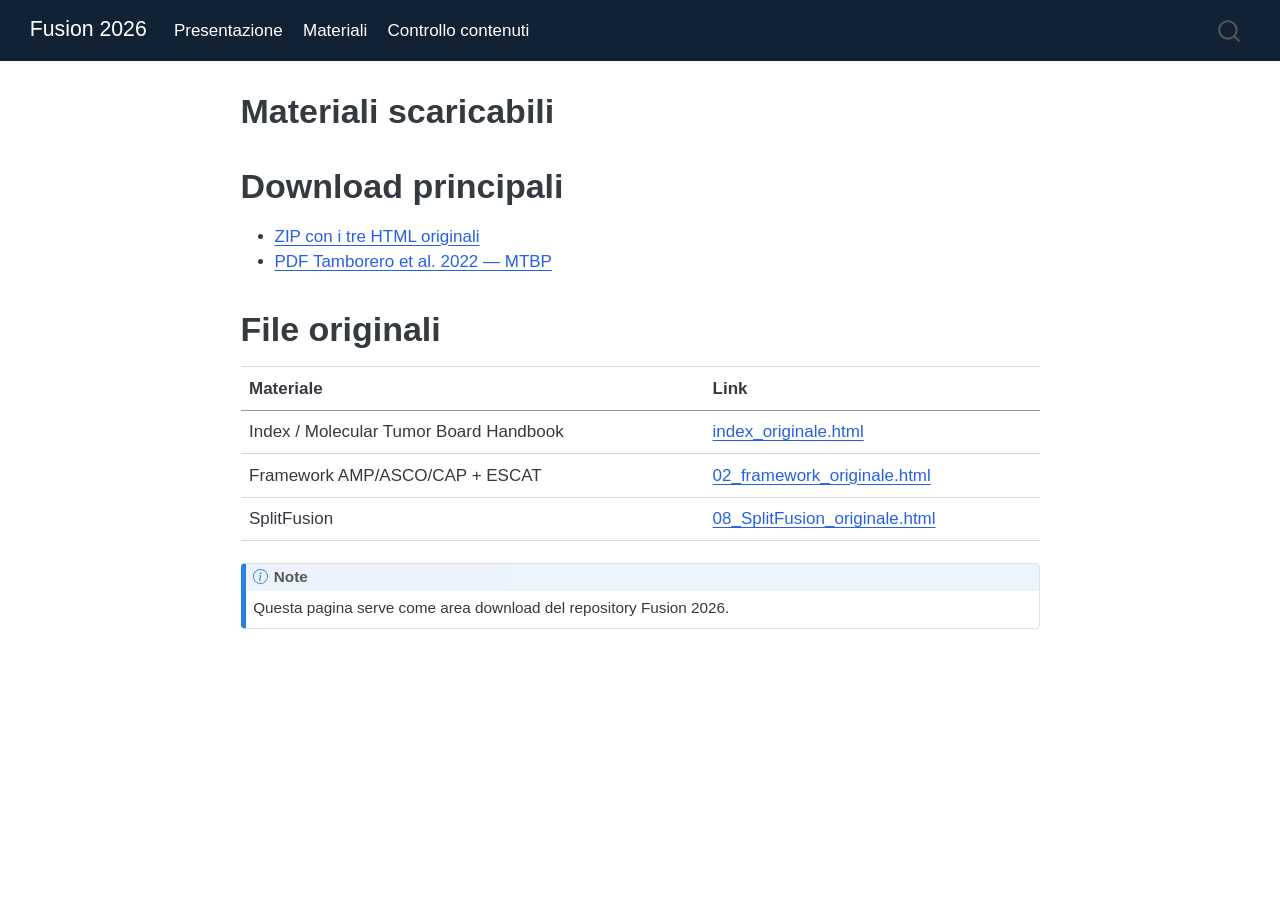
<file: docs/materiali.html>
<!DOCTYPE html>
<html xmlns="http://www.w3.org/1999/xhtml" lang="en" xml:lang="en"><head>

<meta charset="utf-8">
<meta name="generator" content="quarto-1.6.40">

<meta name="viewport" content="width=device-width, initial-scale=1.0, user-scalable=yes">


<title>Materiali scaricabili – Fusion 2026</title>
<style>
code{white-space: pre-wrap;}
span.smallcaps{font-variant: small-caps;}
div.columns{display: flex; gap: min(4vw, 1.5em);}
div.column{flex: auto; overflow-x: auto;}
div.hanging-indent{margin-left: 1.5em; text-indent: -1.5em;}
ul.task-list{list-style: none;}
ul.task-list li input[type="checkbox"] {
  width: 0.8em;
  margin: 0 0.8em 0.2em -1em; /* quarto-specific, see https://github.com/quarto-dev/quarto-cli/issues/4556 */ 
  vertical-align: middle;
}
</style>


<script src="site_libs/quarto-nav/quarto-nav.js"></script>
<script src="site_libs/quarto-nav/headroom.min.js"></script>
<script src="site_libs/clipboard/clipboard.min.js"></script>
<script src="site_libs/quarto-search/autocomplete.umd.js"></script>
<script src="site_libs/quarto-search/fuse.min.js"></script>
<script src="site_libs/quarto-search/quarto-search.js"></script>
<meta name="quarto:offset" content="./">
<script src="site_libs/quarto-html/quarto.js"></script>
<script src="site_libs/quarto-html/popper.min.js"></script>
<script src="site_libs/quarto-html/tippy.umd.min.js"></script>
<script src="site_libs/quarto-html/anchor.min.js"></script>
<link href="site_libs/quarto-html/tippy.css" rel="stylesheet">
<link href="site_libs/quarto-html/quarto-syntax-highlighting-549806ee2085284f45b00abea8c6df48.css" rel="stylesheet" id="quarto-text-highlighting-styles">
<script src="site_libs/bootstrap/bootstrap.min.js"></script>
<link href="site_libs/bootstrap/bootstrap-icons.css" rel="stylesheet">
<link href="site_libs/bootstrap/bootstrap-002c7bc8176211b2298fc0c28f884aac.min.css" rel="stylesheet" append-hash="true" id="quarto-bootstrap" data-mode="light">
<script id="quarto-search-options" type="application/json">{
  "location": "navbar",
  "copy-button": false,
  "collapse-after": 3,
  "panel-placement": "end",
  "type": "overlay",
  "limit": 50,
  "keyboard-shortcut": [
    "f",
    "/",
    "s"
  ],
  "show-item-context": false,
  "language": {
    "search-no-results-text": "No results",
    "search-matching-documents-text": "matching documents",
    "search-copy-link-title": "Copy link to search",
    "search-hide-matches-text": "Hide additional matches",
    "search-more-match-text": "more match in this document",
    "search-more-matches-text": "more matches in this document",
    "search-clear-button-title": "Clear",
    "search-text-placeholder": "",
    "search-detached-cancel-button-title": "Cancel",
    "search-submit-button-title": "Submit",
    "search-label": "Search"
  }
}</script>


<link rel="stylesheet" href="styles.css">
</head>

<body class="nav-fixed fullcontent">

<div id="quarto-search-results"></div>
  <header id="quarto-header" class="headroom fixed-top">
    <nav class="navbar navbar-expand-lg " data-bs-theme="dark">
      <div class="navbar-container container-fluid">
      <div class="navbar-brand-container mx-auto">
    <a class="navbar-brand" href="./index.html">
    <span class="navbar-title">Fusion 2026</span>
    </a>
  </div>
            <div id="quarto-search" class="" title="Search"></div>
          <button class="navbar-toggler" type="button" data-bs-toggle="collapse" data-bs-target="#navbarCollapse" aria-controls="navbarCollapse" role="menu" aria-expanded="false" aria-label="Toggle navigation" onclick="if (window.quartoToggleHeadroom) { window.quartoToggleHeadroom(); }">
  <span class="navbar-toggler-icon"></span>
</button>
          <div class="collapse navbar-collapse" id="navbarCollapse">
            <ul class="navbar-nav navbar-nav-scroll me-auto">
  <li class="nav-item">
    <a class="nav-link" href="./index.html"> 
<span class="menu-text">Presentazione</span></a>
  </li>  
  <li class="nav-item">
    <a class="nav-link active" href="./materiali.html" aria-current="page"> 
<span class="menu-text">Materiali</span></a>
  </li>  
  <li class="nav-item">
    <a class="nav-link" href="./controllo.html"> 
<span class="menu-text">Controllo contenuti</span></a>
  </li>  
</ul>
          </div> <!-- /navcollapse -->
            <div class="quarto-navbar-tools">
</div>
      </div> <!-- /container-fluid -->
    </nav>
</header>
<!-- content -->
<div id="quarto-content" class="quarto-container page-columns page-rows-contents page-layout-article page-navbar">
<!-- sidebar -->
<!-- margin-sidebar -->
    
<!-- main -->
<main class="content" id="quarto-document-content">

<header id="title-block-header" class="quarto-title-block default">
<div class="quarto-title">
<h1 class="title">Materiali scaricabili</h1>
</div>



<div class="quarto-title-meta">

    
  
    
  </div>
  


</header>


<section id="download-principali" class="level1">
<h1>Download principali</h1>
<ul>
<li><a href="downloads/materiali-originali-fusion-2026.zip">ZIP con i tre HTML originali</a></li>
<li><a href="downloads/Tamborero_2022_MTBP_Nature_Cancer.pdf">PDF Tamborero et al.&nbsp;2022 — MTBP</a></li>
</ul>
</section>
<section id="file-originali" class="level1">
<h1>File originali</h1>
<table class="caption-top table">
<thead>
<tr class="header">
<th>Materiale</th>
<th>Link</th>
</tr>
</thead>
<tbody>
<tr class="odd">
<td>Index / Molecular Tumor Board Handbook</td>
<td><a href="originali/index_originale.html">index_originale.html</a></td>
</tr>
<tr class="even">
<td>Framework AMP/ASCO/CAP + ESCAT</td>
<td><a href="originali/02_framework_originale.html">02_framework_originale.html</a></td>
</tr>
<tr class="odd">
<td>SplitFusion</td>
<td><a href="originali/08_SplitFusion_originale.html">08_SplitFusion_originale.html</a></td>
</tr>
</tbody>
</table>
<div class="callout callout-style-default callout-note callout-titled">
<div class="callout-header d-flex align-content-center">
<div class="callout-icon-container">
<i class="callout-icon"></i>
</div>
<div class="callout-title-container flex-fill">
Note
</div>
</div>
<div class="callout-body-container callout-body">
<p>Questa pagina serve come area download del repository Fusion 2026.</p>
</div>
</div>


</section>

</main> <!-- /main -->
<script id="quarto-html-after-body" type="application/javascript">
window.document.addEventListener("DOMContentLoaded", function (event) {
  const toggleBodyColorMode = (bsSheetEl) => {
    const mode = bsSheetEl.getAttribute("data-mode");
    const bodyEl = window.document.querySelector("body");
    if (mode === "dark") {
      bodyEl.classList.add("quarto-dark");
      bodyEl.classList.remove("quarto-light");
    } else {
      bodyEl.classList.add("quarto-light");
      bodyEl.classList.remove("quarto-dark");
    }
  }
  const toggleBodyColorPrimary = () => {
    const bsSheetEl = window.document.querySelector("link#quarto-bootstrap");
    if (bsSheetEl) {
      toggleBodyColorMode(bsSheetEl);
    }
  }
  toggleBodyColorPrimary();  
  const icon = "";
  const anchorJS = new window.AnchorJS();
  anchorJS.options = {
    placement: 'right',
    icon: icon
  };
  anchorJS.add('.anchored');
  const isCodeAnnotation = (el) => {
    for (const clz of el.classList) {
      if (clz.startsWith('code-annotation-')) {                     
        return true;
      }
    }
    return false;
  }
  const onCopySuccess = function(e) {
    // button target
    const button = e.trigger;
    // don't keep focus
    button.blur();
    // flash "checked"
    button.classList.add('code-copy-button-checked');
    var currentTitle = button.getAttribute("title");
    button.setAttribute("title", "Copied!");
    let tooltip;
    if (window.bootstrap) {
      button.setAttribute("data-bs-toggle", "tooltip");
      button.setAttribute("data-bs-placement", "left");
      button.setAttribute("data-bs-title", "Copied!");
      tooltip = new bootstrap.Tooltip(button, 
        { trigger: "manual", 
          customClass: "code-copy-button-tooltip",
          offset: [0, -8]});
      tooltip.show();    
    }
    setTimeout(function() {
      if (tooltip) {
        tooltip.hide();
        button.removeAttribute("data-bs-title");
        button.removeAttribute("data-bs-toggle");
        button.removeAttribute("data-bs-placement");
      }
      button.setAttribute("title", currentTitle);
      button.classList.remove('code-copy-button-checked');
    }, 1000);
    // clear code selection
    e.clearSelection();
  }
  const getTextToCopy = function(trigger) {
      const codeEl = trigger.previousElementSibling.cloneNode(true);
      for (const childEl of codeEl.children) {
        if (isCodeAnnotation(childEl)) {
          childEl.remove();
        }
      }
      return codeEl.innerText;
  }
  const clipboard = new window.ClipboardJS('.code-copy-button:not([data-in-quarto-modal])', {
    text: getTextToCopy
  });
  clipboard.on('success', onCopySuccess);
  if (window.document.getElementById('quarto-embedded-source-code-modal')) {
    const clipboardModal = new window.ClipboardJS('.code-copy-button[data-in-quarto-modal]', {
      text: getTextToCopy,
      container: window.document.getElementById('quarto-embedded-source-code-modal')
    });
    clipboardModal.on('success', onCopySuccess);
  }
    var localhostRegex = new RegExp(/^(?:http|https):\/\/localhost\:?[0-9]*\//);
    var mailtoRegex = new RegExp(/^mailto:/);
      var filterRegex = new RegExp('/' + window.location.host + '/');
    var isInternal = (href) => {
        return filterRegex.test(href) || localhostRegex.test(href) || mailtoRegex.test(href);
    }
    // Inspect non-navigation links and adorn them if external
 	var links = window.document.querySelectorAll('a[href]:not(.nav-link):not(.navbar-brand):not(.toc-action):not(.sidebar-link):not(.sidebar-item-toggle):not(.pagination-link):not(.no-external):not([aria-hidden]):not(.dropdown-item):not(.quarto-navigation-tool):not(.about-link)');
    for (var i=0; i<links.length; i++) {
      const link = links[i];
      if (!isInternal(link.href)) {
        // undo the damage that might have been done by quarto-nav.js in the case of
        // links that we want to consider external
        if (link.dataset.originalHref !== undefined) {
          link.href = link.dataset.originalHref;
        }
      }
    }
  function tippyHover(el, contentFn, onTriggerFn, onUntriggerFn) {
    const config = {
      allowHTML: true,
      maxWidth: 500,
      delay: 100,
      arrow: false,
      appendTo: function(el) {
          return el.parentElement;
      },
      interactive: true,
      interactiveBorder: 10,
      theme: 'quarto',
      placement: 'bottom-start',
    };
    if (contentFn) {
      config.content = contentFn;
    }
    if (onTriggerFn) {
      config.onTrigger = onTriggerFn;
    }
    if (onUntriggerFn) {
      config.onUntrigger = onUntriggerFn;
    }
    window.tippy(el, config); 
  }
  const noterefs = window.document.querySelectorAll('a[role="doc-noteref"]');
  for (var i=0; i<noterefs.length; i++) {
    const ref = noterefs[i];
    tippyHover(ref, function() {
      // use id or data attribute instead here
      let href = ref.getAttribute('data-footnote-href') || ref.getAttribute('href');
      try { href = new URL(href).hash; } catch {}
      const id = href.replace(/^#\/?/, "");
      const note = window.document.getElementById(id);
      if (note) {
        return note.innerHTML;
      } else {
        return "";
      }
    });
  }
  const xrefs = window.document.querySelectorAll('a.quarto-xref');
  const processXRef = (id, note) => {
    // Strip column container classes
    const stripColumnClz = (el) => {
      el.classList.remove("page-full", "page-columns");
      if (el.children) {
        for (const child of el.children) {
          stripColumnClz(child);
        }
      }
    }
    stripColumnClz(note)
    if (id === null || id.startsWith('sec-')) {
      // Special case sections, only their first couple elements
      const container = document.createElement("div");
      if (note.children && note.children.length > 2) {
        container.appendChild(note.children[0].cloneNode(true));
        for (let i = 1; i < note.children.length; i++) {
          const child = note.children[i];
          if (child.tagName === "P" && child.innerText === "") {
            continue;
          } else {
            container.appendChild(child.cloneNode(true));
            break;
          }
        }
        if (window.Quarto?.typesetMath) {
          window.Quarto.typesetMath(container);
        }
        return container.innerHTML
      } else {
        if (window.Quarto?.typesetMath) {
          window.Quarto.typesetMath(note);
        }
        return note.innerHTML;
      }
    } else {
      // Remove any anchor links if they are present
      const anchorLink = note.querySelector('a.anchorjs-link');
      if (anchorLink) {
        anchorLink.remove();
      }
      if (window.Quarto?.typesetMath) {
        window.Quarto.typesetMath(note);
      }
      if (note.classList.contains("callout")) {
        return note.outerHTML;
      } else {
        return note.innerHTML;
      }
    }
  }
  for (var i=0; i<xrefs.length; i++) {
    const xref = xrefs[i];
    tippyHover(xref, undefined, function(instance) {
      instance.disable();
      let url = xref.getAttribute('href');
      let hash = undefined; 
      if (url.startsWith('#')) {
        hash = url;
      } else {
        try { hash = new URL(url).hash; } catch {}
      }
      if (hash) {
        const id = hash.replace(/^#\/?/, "");
        const note = window.document.getElementById(id);
        if (note !== null) {
          try {
            const html = processXRef(id, note.cloneNode(true));
            instance.setContent(html);
          } finally {
            instance.enable();
            instance.show();
          }
        } else {
          // See if we can fetch this
          fetch(url.split('#')[0])
          .then(res => res.text())
          .then(html => {
            const parser = new DOMParser();
            const htmlDoc = parser.parseFromString(html, "text/html");
            const note = htmlDoc.getElementById(id);
            if (note !== null) {
              const html = processXRef(id, note);
              instance.setContent(html);
            } 
          }).finally(() => {
            instance.enable();
            instance.show();
          });
        }
      } else {
        // See if we can fetch a full url (with no hash to target)
        // This is a special case and we should probably do some content thinning / targeting
        fetch(url)
        .then(res => res.text())
        .then(html => {
          const parser = new DOMParser();
          const htmlDoc = parser.parseFromString(html, "text/html");
          const note = htmlDoc.querySelector('main.content');
          if (note !== null) {
            // This should only happen for chapter cross references
            // (since there is no id in the URL)
            // remove the first header
            if (note.children.length > 0 && note.children[0].tagName === "HEADER") {
              note.children[0].remove();
            }
            const html = processXRef(null, note);
            instance.setContent(html);
          } 
        }).finally(() => {
          instance.enable();
          instance.show();
        });
      }
    }, function(instance) {
    });
  }
      let selectedAnnoteEl;
      const selectorForAnnotation = ( cell, annotation) => {
        let cellAttr = 'data-code-cell="' + cell + '"';
        let lineAttr = 'data-code-annotation="' +  annotation + '"';
        const selector = 'span[' + cellAttr + '][' + lineAttr + ']';
        return selector;
      }
      const selectCodeLines = (annoteEl) => {
        const doc = window.document;
        const targetCell = annoteEl.getAttribute("data-target-cell");
        const targetAnnotation = annoteEl.getAttribute("data-target-annotation");
        const annoteSpan = window.document.querySelector(selectorForAnnotation(targetCell, targetAnnotation));
        const lines = annoteSpan.getAttribute("data-code-lines").split(",");
        const lineIds = lines.map((line) => {
          return targetCell + "-" + line;
        })
        let top = null;
        let height = null;
        let parent = null;
        if (lineIds.length > 0) {
            //compute the position of the single el (top and bottom and make a div)
            const el = window.document.getElementById(lineIds[0]);
            top = el.offsetTop;
            height = el.offsetHeight;
            parent = el.parentElement.parentElement;
          if (lineIds.length > 1) {
            const lastEl = window.document.getElementById(lineIds[lineIds.length - 1]);
            const bottom = lastEl.offsetTop + lastEl.offsetHeight;
            height = bottom - top;
          }
          if (top !== null && height !== null && parent !== null) {
            // cook up a div (if necessary) and position it 
            let div = window.document.getElementById("code-annotation-line-highlight");
            if (div === null) {
              div = window.document.createElement("div");
              div.setAttribute("id", "code-annotation-line-highlight");
              div.style.position = 'absolute';
              parent.appendChild(div);
            }
            div.style.top = top - 2 + "px";
            div.style.height = height + 4 + "px";
            div.style.left = 0;
            let gutterDiv = window.document.getElementById("code-annotation-line-highlight-gutter");
            if (gutterDiv === null) {
              gutterDiv = window.document.createElement("div");
              gutterDiv.setAttribute("id", "code-annotation-line-highlight-gutter");
              gutterDiv.style.position = 'absolute';
              const codeCell = window.document.getElementById(targetCell);
              const gutter = codeCell.querySelector('.code-annotation-gutter');
              gutter.appendChild(gutterDiv);
            }
            gutterDiv.style.top = top - 2 + "px";
            gutterDiv.style.height = height + 4 + "px";
          }
          selectedAnnoteEl = annoteEl;
        }
      };
      const unselectCodeLines = () => {
        const elementsIds = ["code-annotation-line-highlight", "code-annotation-line-highlight-gutter"];
        elementsIds.forEach((elId) => {
          const div = window.document.getElementById(elId);
          if (div) {
            div.remove();
          }
        });
        selectedAnnoteEl = undefined;
      };
        // Handle positioning of the toggle
    window.addEventListener(
      "resize",
      throttle(() => {
        elRect = undefined;
        if (selectedAnnoteEl) {
          selectCodeLines(selectedAnnoteEl);
        }
      }, 10)
    );
    function throttle(fn, ms) {
    let throttle = false;
    let timer;
      return (...args) => {
        if(!throttle) { // first call gets through
            fn.apply(this, args);
            throttle = true;
        } else { // all the others get throttled
            if(timer) clearTimeout(timer); // cancel #2
            timer = setTimeout(() => {
              fn.apply(this, args);
              timer = throttle = false;
            }, ms);
        }
      };
    }
      // Attach click handler to the DT
      const annoteDls = window.document.querySelectorAll('dt[data-target-cell]');
      for (const annoteDlNode of annoteDls) {
        annoteDlNode.addEventListener('click', (event) => {
          const clickedEl = event.target;
          if (clickedEl !== selectedAnnoteEl) {
            unselectCodeLines();
            const activeEl = window.document.querySelector('dt[data-target-cell].code-annotation-active');
            if (activeEl) {
              activeEl.classList.remove('code-annotation-active');
            }
            selectCodeLines(clickedEl);
            clickedEl.classList.add('code-annotation-active');
          } else {
            // Unselect the line
            unselectCodeLines();
            clickedEl.classList.remove('code-annotation-active');
          }
        });
      }
  const findCites = (el) => {
    const parentEl = el.parentElement;
    if (parentEl) {
      const cites = parentEl.dataset.cites;
      if (cites) {
        return {
          el,
          cites: cites.split(' ')
        };
      } else {
        return findCites(el.parentElement)
      }
    } else {
      return undefined;
    }
  };
  var bibliorefs = window.document.querySelectorAll('a[role="doc-biblioref"]');
  for (var i=0; i<bibliorefs.length; i++) {
    const ref = bibliorefs[i];
    const citeInfo = findCites(ref);
    if (citeInfo) {
      tippyHover(citeInfo.el, function() {
        var popup = window.document.createElement('div');
        citeInfo.cites.forEach(function(cite) {
          var citeDiv = window.document.createElement('div');
          citeDiv.classList.add('hanging-indent');
          citeDiv.classList.add('csl-entry');
          var biblioDiv = window.document.getElementById('ref-' + cite);
          if (biblioDiv) {
            citeDiv.innerHTML = biblioDiv.innerHTML;
          }
          popup.appendChild(citeDiv);
        });
        return popup.innerHTML;
      });
    }
  }
});
</script>
</div> <!-- /content -->




</body></html>
</file>
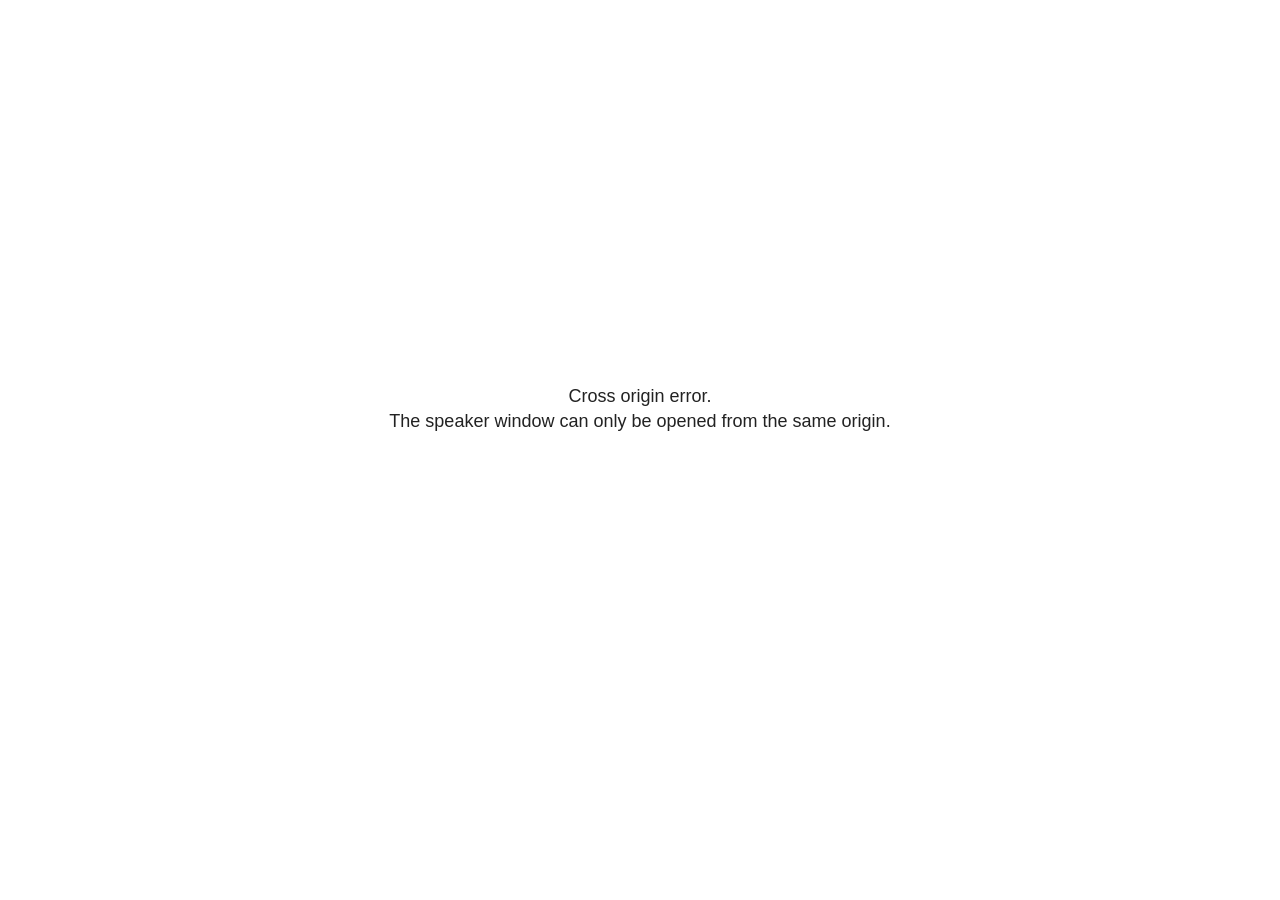
<file: site_libs/revealjs/plugin/notes/speaker-view.html>
<!--
	NOTE: You need to build the notes plugin after making changes to this file.
-->
<html lang="en">
	<head>
		<meta charset="utf-8">

		<title>reveal.js - Speaker View</title>

		<style>
			body {
				font-family: Helvetica;
				font-size: 18px;
			}

			#current-slide,
			#upcoming-slide,
			#speaker-controls {
				padding: 6px;
				box-sizing: border-box;
				-moz-box-sizing: border-box;
			}

			#current-slide iframe,
			#upcoming-slide iframe {
				width: 100%;
				height: 100%;
				border: 1px solid #ddd;
			}

			#current-slide .label,
			#upcoming-slide .label {
				position: absolute;
				top: 10px;
				left: 10px;
				z-index: 2;
			}

			#connection-status {
				position: absolute;
				top: 0;
				left: 0;
				width: 100%;
				height: 100%;
				z-index: 20;
				padding: 30% 20% 20% 20%;
				font-size: 18px;
				color: #222;
				background: #fff;
				text-align: center;
				box-sizing: border-box;
				line-height: 1.4;
			}

			.overlay-element {
				height: 34px;
				line-height: 34px;
				padding: 0 10px;
				text-shadow: none;
				background: rgba( 220, 220, 220, 0.8 );
				color: #222;
				font-size: 14px;
			}

			.overlay-element.interactive:hover {
				background: rgba( 220, 220, 220, 1 );
			}

			#current-slide {
				position: absolute;
				width: 60%;
				height: 100%;
				top: 0;
				left: 0;
				padding-right: 0;
			}

			#upcoming-slide {
				position: absolute;
				width: 40%;
				height: 40%;
				right: 0;
				top: 0;
			}

			/* Speaker controls */
			#speaker-controls {
				position: absolute;
				top: 40%;
				right: 0;
				width: 40%;
				height: 60%;
				overflow: auto;
				font-size: 18px;
			}

				.speaker-controls-time.hidden,
				.speaker-controls-notes.hidden {
					display: none;
				}

				.speaker-controls-time .label,
				.speaker-controls-pace .label,
				.speaker-controls-notes .label {
					text-transform: uppercase;
					font-weight: normal;
					font-size: 0.66em;
					color: #666;
					margin: 0;
				}

				.speaker-controls-time, .speaker-controls-pace {
					border-bottom: 1px solid rgba( 200, 200, 200, 0.5 );
					margin-bottom: 10px;
					padding: 10px 16px;
					padding-bottom: 20px;
					cursor: pointer;
				}

				.speaker-controls-time .reset-button {
					opacity: 0;
					float: right;
					color: #666;
					text-decoration: none;
				}
				.speaker-controls-time:hover .reset-button {
					opacity: 1;
				}

				.speaker-controls-time .timer,
				.speaker-controls-time .clock {
					width: 50%;
				}

				.speaker-controls-time .timer,
				.speaker-controls-time .clock,
				.speaker-controls-time .pacing .hours-value,
				.speaker-controls-time .pacing .minutes-value,
				.speaker-controls-time .pacing .seconds-value {
					font-size: 1.9em;
				}

				.speaker-controls-time .timer {
					float: left;
				}

				.speaker-controls-time .clock {
					float: right;
					text-align: right;
				}

				.speaker-controls-time span.mute {
					opacity: 0.3;
				}

				.speaker-controls-time .pacing-title {
					margin-top: 5px;
				}

				.speaker-controls-time .pacing.ahead {
					color: blue;
				}

				.speaker-controls-time .pacing.on-track {
					color: green;
				}

				.speaker-controls-time .pacing.behind {
					color: red;
				}

				.speaker-controls-notes {
					padding: 10px 16px;
				}

				.speaker-controls-notes .value {
					margin-top: 5px;
					line-height: 1.4;
					font-size: 1.2em;
				}

			/* Layout selector */
			#speaker-layout {
				position: absolute;
				top: 10px;
				right: 10px;
				color: #222;
				z-index: 10;
			}
				#speaker-layout select {
					position: absolute;
					width: 100%;
					height: 100%;
					top: 0;
					left: 0;
					border: 0;
					box-shadow: 0;
					cursor: pointer;
					opacity: 0;

					font-size: 1em;
					background-color: transparent;

					-moz-appearance: none;
					-webkit-appearance: none;
					-webkit-tap-highlight-color: rgba(0, 0, 0, 0);
				}

				#speaker-layout select:focus {
					outline: none;
					box-shadow: none;
				}

			.clear {
				clear: both;
			}

			/* Speaker layout: Wide */
			body[data-speaker-layout="wide"] #current-slide,
			body[data-speaker-layout="wide"] #upcoming-slide {
				width: 50%;
				height: 45%;
				padding: 6px;
			}

			body[data-speaker-layout="wide"] #current-slide {
				top: 0;
				left: 0;
			}

			body[data-speaker-layout="wide"] #upcoming-slide {
				top: 0;
				left: 50%;
			}

			body[data-speaker-layout="wide"] #speaker-controls {
				top: 45%;
				left: 0;
				width: 100%;
				height: 50%;
				font-size: 1.25em;
			}

			/* Speaker layout: Tall */
			body[data-speaker-layout="tall"] #current-slide,
			body[data-speaker-layout="tall"] #upcoming-slide {
				width: 45%;
				height: 50%;
				padding: 6px;
			}

			body[data-speaker-layout="tall"] #current-slide {
				top: 0;
				left: 0;
			}

			body[data-speaker-layout="tall"] #upcoming-slide {
				top: 50%;
				left: 0;
			}

			body[data-speaker-layout="tall"] #speaker-controls {
				padding-top: 40px;
				top: 0;
				left: 45%;
				width: 55%;
				height: 100%;
				font-size: 1.25em;
			}

			/* Speaker layout: Notes only */
			body[data-speaker-layout="notes-only"] #current-slide,
			body[data-speaker-layout="notes-only"] #upcoming-slide {
				display: none;
			}

			body[data-speaker-layout="notes-only"] #speaker-controls {
				padding-top: 40px;
				top: 0;
				left: 0;
				width: 100%;
				height: 100%;
				font-size: 1.25em;
			}

			@media screen and (max-width: 1080px) {
				body[data-speaker-layout="default"] #speaker-controls {
					font-size: 16px;
				}
			}

			@media screen and (max-width: 900px) {
				body[data-speaker-layout="default"] #speaker-controls {
					font-size: 14px;
				}
			}

			@media screen and (max-width: 800px) {
				body[data-speaker-layout="default"] #speaker-controls {
					font-size: 12px;
				}
			}

		</style>
	</head>

	<body>

		<div id="connection-status">Loading speaker view...</div>

		<div id="current-slide"></div>
		<div id="upcoming-slide"><span class="overlay-element label">Upcoming</span></div>
		<div id="speaker-controls">
			<div class="speaker-controls-time">
				<h4 class="label">Time <span class="reset-button">Click to Reset</span></h4>
				<div class="clock">
					<span class="clock-value">0:00 AM</span>
				</div>
				<div class="timer">
					<span class="hours-value">00</span><span class="minutes-value">:00</span><span class="seconds-value">:00</span>
				</div>
				<div class="clear"></div>

				<h4 class="label pacing-title" style="display: none">Pacing – Time to finish current slide</h4>
				<div class="pacing" style="display: none">
					<span class="hours-value">00</span><span class="minutes-value">:00</span><span class="seconds-value">:00</span>
				</div>
			</div>

			<div class="speaker-controls-notes hidden">
				<h4 class="label">Notes</h4>
				<div class="value"></div>
			</div>
		</div>
		<div id="speaker-layout" class="overlay-element interactive">
			<span class="speaker-layout-label"></span>
			<select class="speaker-layout-dropdown"></select>
		</div>

		<script>

			(function() {

				var notes,
					notesValue,
					currentState,
					currentSlide,
					upcomingSlide,
					layoutLabel,
					layoutDropdown,
					pendingCalls = {},
					lastRevealApiCallId = 0,
					connected = false

				var connectionStatus = document.querySelector( '#connection-status' );

				var SPEAKER_LAYOUTS = {
					'default': 'Default',
					'wide': 'Wide',
					'tall': 'Tall',
					'notes-only': 'Notes only'
				};

				setupLayout();

				let openerOrigin;

				try {
					openerOrigin = window.opener.location.origin;
				}
				catch ( error ) { console.warn( error ) }

				// In order to prevent XSS, the speaker view will only run if its
				// opener has the same origin as itself
				if( window.location.origin !== openerOrigin ) {
					connectionStatus.innerHTML = 'Cross origin error.<br>The speaker window can only be opened from the same origin.';
					return;
				}

				var connectionTimeout = setTimeout( function() {
					connectionStatus.innerHTML = 'Error connecting to main window.<br>Please try closing and reopening the speaker view.';
				}, 5000 );

				window.addEventListener( 'message', function( event ) {

					// Validate the origin of all messages to avoid parsing messages
					// that aren't meant for us. Ignore when running off file:// so
					// that the speaker view continues to work without a web server.
					if( window.location.origin !== event.origin && window.location.origin !== 'file://' ) {
						return
					}

					clearTimeout( connectionTimeout );
					connectionStatus.style.display = 'none';

					var data = JSON.parse( event.data );

					// The overview mode is only useful to the reveal.js instance
					// where navigation occurs so we don't sync it
					if( data.state ) delete data.state.overview;

					// Messages sent by the notes plugin inside of the main window
					if( data && data.namespace === 'reveal-notes' ) {
						if( data.type === 'connect' ) {
							handleConnectMessage( data );
						}
						else if( data.type === 'state' ) {
							handleStateMessage( data );
						}
						else if( data.type === 'return' ) {
							pendingCalls[data.callId](data.result);
							delete pendingCalls[data.callId];
						}
					}
					// Messages sent by the reveal.js inside of the current slide preview
					else if( data && data.namespace === 'reveal' ) {
						if( /ready/.test( data.eventName ) ) {
							// Send a message back to notify that the handshake is complete
							window.opener.postMessage( JSON.stringify({ namespace: 'reveal-notes', type: 'connected'} ), '*' );
						}
						else if( /slidechanged|fragmentshown|fragmenthidden|paused|resumed/.test( data.eventName ) && currentState !== JSON.stringify( data.state ) ) {

							dispatchStateToMainWindow( data.state );

						}
					}

				} );

				/**
				 * Updates the presentation in the main window to match the state
				 * of the presentation in the notes window.
				 */
				const dispatchStateToMainWindow = debounce(( state ) => {
					window.opener.postMessage( JSON.stringify({ method: 'setState', args: [ state ]} ), '*' );
				}, 500);

				/**
				 * Asynchronously calls the Reveal.js API of the main frame.
				 */
				function callRevealApi( methodName, methodArguments, callback ) {

					var callId = ++lastRevealApiCallId;
					pendingCalls[callId] = callback;
					window.opener.postMessage( JSON.stringify( {
						namespace: 'reveal-notes',
						type: 'call',
						callId: callId,
						methodName: methodName,
						arguments: methodArguments
					} ), '*' );

				}

				/**
				 * Called when the main window is trying to establish a
				 * connection.
				 */
				function handleConnectMessage( data ) {

					if( connected === false ) {
						connected = true;

						setupIframes( data );
						setupKeyboard();
						setupNotes();
						setupTimer();
						setupHeartbeat();
					}

				}

				/**
				 * Called when the main window sends an updated state.
				 */
				function handleStateMessage( data ) {

					// Store the most recently set state to avoid circular loops
					// applying the same state
					currentState = JSON.stringify( data.state );

					// No need for updating the notes in case of fragment changes
					if ( data.notes ) {
						notes.classList.remove( 'hidden' );
						notesValue.style.whiteSpace = data.whitespace;
						if( data.markdown ) {
							notesValue.innerHTML = marked( data.notes );
						}
						else {
							notesValue.innerHTML = data.notes;
						}
					}
					else {
						notes.classList.add( 'hidden' );
					}

					// Update the note slides
					currentSlide.contentWindow.postMessage( JSON.stringify({ method: 'setState', args: [ data.state ] }), '*' );
					upcomingSlide.contentWindow.postMessage( JSON.stringify({ method: 'setState', args: [ data.state ] }), '*' );
					upcomingSlide.contentWindow.postMessage( JSON.stringify({ method: 'next' }), '*' );

				}

				// Limit to max one state update per X ms
				handleStateMessage = debounce( handleStateMessage, 200 );

				/**
				 * Forward keyboard events to the current slide window.
				 * This enables keyboard events to work even if focus
				 * isn't set on the current slide iframe.
				 *
				 * Block F5 default handling, it reloads and disconnects
				 * the speaker notes window.
				 */
				function setupKeyboard() {

					document.addEventListener( 'keydown', function( event ) {
						if( event.keyCode === 116 || ( event.metaKey && event.keyCode === 82 ) ) {
							event.preventDefault();
							return false;
						}
						currentSlide.contentWindow.postMessage( JSON.stringify({ method: 'triggerKey', args: [ event.keyCode ] }), '*' );
					} );

				}

				/**
				 * Creates the preview iframes.
				 */
				function setupIframes( data ) {

					var params = [
						'receiver',
						'progress=false',
						'history=false',
						'transition=none',
						'autoSlide=0',
						'backgroundTransition=none'
					].join( '&' );

					var urlSeparator = /\?/.test(data.url) ? '&' : '?';
					var hash = '#/' + data.state.indexh + '/' + data.state.indexv;
					var currentURL = data.url + urlSeparator + params + '&scrollActivationWidth=false&postMessageEvents=true' + hash;
					var upcomingURL = data.url + urlSeparator + params + '&scrollActivationWidth=false&controls=false' + hash;

					currentSlide = document.createElement( 'iframe' );
					currentSlide.setAttribute( 'width', 1280 );
					currentSlide.setAttribute( 'height', 1024 );
					currentSlide.setAttribute( 'src', currentURL );
					document.querySelector( '#current-slide' ).appendChild( currentSlide );

					upcomingSlide = document.createElement( 'iframe' );
					upcomingSlide.setAttribute( 'width', 640 );
					upcomingSlide.setAttribute( 'height', 512 );
					upcomingSlide.setAttribute( 'src', upcomingURL );
					document.querySelector( '#upcoming-slide' ).appendChild( upcomingSlide );

				}

				/**
				 * Setup the notes UI.
				 */
				function setupNotes() {

					notes = document.querySelector( '.speaker-controls-notes' );
					notesValue = document.querySelector( '.speaker-controls-notes .value' );

				}

				/**
				 * We send out a heartbeat at all times to ensure we can
				 * reconnect with the main presentation window after reloads.
				 */
				function setupHeartbeat() {

					setInterval( () => {
						window.opener.postMessage( JSON.stringify({ namespace: 'reveal-notes', type: 'heartbeat'} ), '*' );
					}, 1000 );

				}

				function getTimings( callback ) {

					callRevealApi( 'getSlidesAttributes', [], function ( slideAttributes ) {
						callRevealApi( 'getConfig', [], function ( config ) {
							var totalTime = config.totalTime;
							var minTimePerSlide = config.minimumTimePerSlide || 0;
							var defaultTiming = config.defaultTiming;
							if ((defaultTiming == null) && (totalTime == null)) {
								callback(null);
								return;
							}
							// Setting totalTime overrides defaultTiming
							if (totalTime) {
								defaultTiming = 0;
							}
							var timings = [];
							for ( var i in slideAttributes ) {
								var slide = slideAttributes[ i ];
								var timing = defaultTiming;
								if( slide.hasOwnProperty( 'data-timing' )) {
									var t = slide[ 'data-timing' ];
									timing = parseInt(t);
									if( isNaN(timing) ) {
										console.warn("Could not parse timing '" + t + "' of slide " + i + "; using default of " + defaultTiming);
										timing = defaultTiming;
									}
								}
								timings.push(timing);
							}
							if ( totalTime ) {
								// After we've allocated time to individual slides, we summarize it and
								// subtract it from the total time
								var remainingTime = totalTime - timings.reduce( function(a, b) { return a + b; }, 0 );
								// The remaining time is divided by the number of slides that have 0 seconds
								// allocated at the moment, giving the average time-per-slide on the remaining slides
								var remainingSlides = (timings.filter( function(x) { return x == 0 }) ).length
								var timePerSlide = Math.round( remainingTime / remainingSlides, 0 )
								// And now we replace every zero-value timing with that average
								timings = timings.map( function(x) { return (x==0 ? timePerSlide : x) } );
							}
							var slidesUnderMinimum = timings.filter( function(x) { return (x < minTimePerSlide) } ).length
							if ( slidesUnderMinimum ) {
								message = "The pacing time for " + slidesUnderMinimum + " slide(s) is under the configured minimum of " + minTimePerSlide + " seconds. Check the data-timing attribute on individual slides, or consider increasing the totalTime or minimumTimePerSlide configuration options (or removing some slides).";
								alert(message);
							}
							callback( timings );
						} );
					} );

				}

				/**
				 * Return the number of seconds allocated for presenting
				 * all slides up to and including this one.
				 */
				function getTimeAllocated( timings, callback ) {

					callRevealApi( 'getSlidePastCount', [], function ( currentSlide ) {
						var allocated = 0;
						for (var i in timings.slice(0, currentSlide + 1)) {
							allocated += timings[i];
						}
						callback( allocated );
					} );

				}

				/**
				 * Create the timer and clock and start updating them
				 * at an interval.
				 */
				function setupTimer() {

					var start = new Date(),
					timeEl = document.querySelector( '.speaker-controls-time' ),
					clockEl = timeEl.querySelector( '.clock-value' ),
					hoursEl = timeEl.querySelector( '.hours-value' ),
					minutesEl = timeEl.querySelector( '.minutes-value' ),
					secondsEl = timeEl.querySelector( '.seconds-value' ),
					pacingTitleEl = timeEl.querySelector( '.pacing-title' ),
					pacingEl = timeEl.querySelector( '.pacing' ),
					pacingHoursEl = pacingEl.querySelector( '.hours-value' ),
					pacingMinutesEl = pacingEl.querySelector( '.minutes-value' ),
					pacingSecondsEl = pacingEl.querySelector( '.seconds-value' );

					var timings = null;
					getTimings( function ( _timings ) {

						timings = _timings;
						if (_timings !== null) {
							pacingTitleEl.style.removeProperty('display');
							pacingEl.style.removeProperty('display');
						}

						// Update once directly
						_updateTimer();

						// Then update every second
						setInterval( _updateTimer, 1000 );

					} );


					function _resetTimer() {

						if (timings == null) {
							start = new Date();
							_updateTimer();
						}
						else {
							// Reset timer to beginning of current slide
							getTimeAllocated( timings, function ( slideEndTimingSeconds ) {
								var slideEndTiming = slideEndTimingSeconds * 1000;
								callRevealApi( 'getSlidePastCount', [], function ( currentSlide ) {
									var currentSlideTiming = timings[currentSlide] * 1000;
									var previousSlidesTiming = slideEndTiming - currentSlideTiming;
									var now = new Date();
									start = new Date(now.getTime() - previousSlidesTiming);
									_updateTimer();
								} );
							} );
						}

					}

					timeEl.addEventListener( 'click', function() {
						_resetTimer();
						return false;
					} );

					function _displayTime( hrEl, minEl, secEl, time) {

						var sign = Math.sign(time) == -1 ? "-" : "";
						time = Math.abs(Math.round(time / 1000));
						var seconds = time % 60;
						var minutes = Math.floor( time / 60 ) % 60 ;
						var hours = Math.floor( time / ( 60 * 60 )) ;
						hrEl.innerHTML = sign + zeroPadInteger( hours );
						if (hours == 0) {
							hrEl.classList.add( 'mute' );
						}
						else {
							hrEl.classList.remove( 'mute' );
						}
						minEl.innerHTML = ':' + zeroPadInteger( minutes );
						if (hours == 0 && minutes == 0) {
							minEl.classList.add( 'mute' );
						}
						else {
							minEl.classList.remove( 'mute' );
						}
						secEl.innerHTML = ':' + zeroPadInteger( seconds );
					}

					function _updateTimer() {

						var diff, hours, minutes, seconds,
						now = new Date();

						diff = now.getTime() - start.getTime();

						clockEl.innerHTML = now.toLocaleTimeString( 'en-US', { hour12: true, hour: '2-digit', minute:'2-digit' } );
						_displayTime( hoursEl, minutesEl, secondsEl, diff );
						if (timings !== null) {
							_updatePacing(diff);
						}

					}

					function _updatePacing(diff) {

						getTimeAllocated( timings, function ( slideEndTimingSeconds ) {
							var slideEndTiming = slideEndTimingSeconds * 1000;

							callRevealApi( 'getSlidePastCount', [], function ( currentSlide ) {
								var currentSlideTiming = timings[currentSlide] * 1000;
								var timeLeftCurrentSlide = slideEndTiming - diff;
								if (timeLeftCurrentSlide < 0) {
									pacingEl.className = 'pacing behind';
								}
								else if (timeLeftCurrentSlide < currentSlideTiming) {
									pacingEl.className = 'pacing on-track';
								}
								else {
									pacingEl.className = 'pacing ahead';
								}
								_displayTime( pacingHoursEl, pacingMinutesEl, pacingSecondsEl, timeLeftCurrentSlide );
							} );
						} );
					}

				}

				/**
				 * Sets up the speaker view layout and layout selector.
				 */
				function setupLayout() {

					layoutDropdown = document.querySelector( '.speaker-layout-dropdown' );
					layoutLabel = document.querySelector( '.speaker-layout-label' );

					// Render the list of available layouts
					for( var id in SPEAKER_LAYOUTS ) {
						var option = document.createElement( 'option' );
						option.setAttribute( 'value', id );
						option.textContent = SPEAKER_LAYOUTS[ id ];
						layoutDropdown.appendChild( option );
					}

					// Monitor the dropdown for changes
					layoutDropdown.addEventListener( 'change', function( event ) {

						setLayout( layoutDropdown.value );

					}, false );

					// Restore any currently persisted layout
					setLayout( getLayout() );

				}

				/**
				 * Sets a new speaker view layout. The layout is persisted
				 * in local storage.
				 */
				function setLayout( value ) {

					var title = SPEAKER_LAYOUTS[ value ];

					layoutLabel.innerHTML = 'Layout' + ( title ? ( ': ' + title ) : '' );
					layoutDropdown.value = value;

					document.body.setAttribute( 'data-speaker-layout', value );

					// Persist locally
					if( supportsLocalStorage() ) {
						window.localStorage.setItem( 'reveal-speaker-layout', value );
					}

				}

				/**
				 * Returns the ID of the most recently set speaker layout
				 * or our default layout if none has been set.
				 */
				function getLayout() {

					if( supportsLocalStorage() ) {
						var layout = window.localStorage.getItem( 'reveal-speaker-layout' );
						if( layout ) {
							return layout;
						}
					}

					// Default to the first record in the layouts hash
					for( var id in SPEAKER_LAYOUTS ) {
						return id;
					}

				}

				function supportsLocalStorage() {

					try {
						localStorage.setItem('test', 'test');
						localStorage.removeItem('test');
						return true;
					}
					catch( e ) {
						return false;
					}

				}

				function zeroPadInteger( num ) {

					var str = '00' + parseInt( num );
					return str.substring( str.length - 2 );

				}

				/**
				 * Limits the frequency at which a function can be called.
				 */
				function debounce( fn, ms ) {

					var lastTime = 0,
						timeout;

					return function() {

						var args = arguments;
						var context = this;

						clearTimeout( timeout );

						var timeSinceLastCall = Date.now() - lastTime;
						if( timeSinceLastCall > ms ) {
							fn.apply( context, args );
							lastTime = Date.now();
						}
						else {
							timeout = setTimeout( function() {
								fn.apply( context, args );
								lastTime = Date.now();
							}, ms - timeSinceLastCall );
						}

					}

				}

			})();

		</script>
	</body>
</html>
</file>
<file: site_libs/quarto-html/tippy.css>
.tippy-box[data-animation=fade][data-state=hidden]{opacity:0}[data-tippy-root]{max-width:calc(100vw - 10px)}.tippy-box{position:relative;background-color:#333;color:#fff;border-radius:4px;font-size:14px;line-height:1.4;white-space:normal;outline:0;transition-property:transform,visibility,opacity}.tippy-box[data-placement^=top]>.tippy-arrow{bottom:0}.tippy-box[data-placement^=top]>.tippy-arrow:before{bottom:-7px;left:0;border-width:8px 8px 0;border-top-color:initial;transform-origin:center top}.tippy-box[data-placement^=bottom]>.tippy-arrow{top:0}.tippy-box[data-placement^=bottom]>.tippy-arrow:before{top:-7px;left:0;border-width:0 8px 8px;border-bottom-color:initial;transform-origin:center bottom}.tippy-box[data-placement^=left]>.tippy-arrow{right:0}.tippy-box[data-placement^=left]>.tippy-arrow:before{border-width:8px 0 8px 8px;border-left-color:initial;right:-7px;transform-origin:center left}.tippy-box[data-placement^=right]>.tippy-arrow{left:0}.tippy-box[data-placement^=right]>.tippy-arrow:before{left:-7px;border-width:8px 8px 8px 0;border-right-color:initial;transform-origin:center right}.tippy-box[data-inertia][data-state=visible]{transition-timing-function:cubic-bezier(.54,1.5,.38,1.11)}.tippy-arrow{width:16px;height:16px;color:#333}.tippy-arrow:before{content:"";position:absolute;border-color:transparent;border-style:solid}.tippy-content{position:relative;padding:5px 9px;z-index:1}
</file>
<file: site_libs/quarto-html/quarto-syntax-highlighting-64a204ab8560d761af7679ceaba22944.css>
/* quarto syntax highlight colors */
:root {
  --quarto-hl-ot-color: #003B4F;
  --quarto-hl-at-color: #657422;
  --quarto-hl-ss-color: #20794D;
  --quarto-hl-an-color: #5E5E5E;
  --quarto-hl-fu-color: #4758AB;
  --quarto-hl-st-color: #20794D;
  --quarto-hl-cf-color: #003B4F;
  --quarto-hl-op-color: #5E5E5E;
  --quarto-hl-er-color: #AD0000;
  --quarto-hl-bn-color: #AD0000;
  --quarto-hl-al-color: #AD0000;
  --quarto-hl-va-color: #111111;
  --quarto-hl-bu-color: inherit;
  --quarto-hl-ex-color: inherit;
  --quarto-hl-pp-color: #AD0000;
  --quarto-hl-in-color: #5E5E5E;
  --quarto-hl-vs-color: #20794D;
  --quarto-hl-wa-color: #5E5E5E;
  --quarto-hl-do-color: #5E5E5E;
  --quarto-hl-im-color: #00769E;
  --quarto-hl-ch-color: #20794D;
  --quarto-hl-dt-color: #AD0000;
  --quarto-hl-fl-color: #AD0000;
  --quarto-hl-co-color: #5E5E5E;
  --quarto-hl-cv-color: #5E5E5E;
  --quarto-hl-cn-color: #8f5902;
  --quarto-hl-sc-color: #5E5E5E;
  --quarto-hl-dv-color: #AD0000;
  --quarto-hl-kw-color: #003B4F;
}

/* other quarto variables */
:root {
  --quarto-font-monospace: SFMono-Regular, Menlo, Monaco, Consolas, "Liberation Mono", "Courier New", monospace;
}

/* syntax highlight based on Pandoc's rules */
pre > code.sourceCode > span {
  color: #003B4F;
}

code.sourceCode > span {
  color: #003B4F;
}

div.sourceCode,
div.sourceCode pre.sourceCode {
  color: #003B4F;
}

/* Normal */
code span {
  color: #003B4F;
}

/* Alert */
code span.al {
  color: #AD0000;
  font-style: inherit;
}

/* Annotation */
code span.an {
  color: #5E5E5E;
  font-style: inherit;
}

/* Attribute */
code span.at {
  color: #657422;
  font-style: inherit;
}

/* BaseN */
code span.bn {
  color: #AD0000;
  font-style: inherit;
}

/* BuiltIn */
code span.bu {
  font-style: inherit;
}

/* ControlFlow */
code span.cf {
  color: #003B4F;
  font-weight: bold;
  font-style: inherit;
}

/* Char */
code span.ch {
  color: #20794D;
  font-style: inherit;
}

/* Constant */
code span.cn {
  color: #8f5902;
  font-style: inherit;
}

/* Comment */
code span.co {
  color: #5E5E5E;
  font-style: inherit;
}

/* CommentVar */
code span.cv {
  color: #5E5E5E;
  font-style: italic;
}

/* Documentation */
code span.do {
  color: #5E5E5E;
  font-style: italic;
}

/* DataType */
code span.dt {
  color: #AD0000;
  font-style: inherit;
}

/* DecVal */
code span.dv {
  color: #AD0000;
  font-style: inherit;
}

/* Error */
code span.er {
  color: #AD0000;
  font-style: inherit;
}

/* Extension */
code span.ex {
  font-style: inherit;
}

/* Float */
code span.fl {
  color: #AD0000;
  font-style: inherit;
}

/* Function */
code span.fu {
  color: #4758AB;
  font-style: inherit;
}

/* Import */
code span.im {
  color: #00769E;
  font-style: inherit;
}

/* Information */
code span.in {
  color: #5E5E5E;
  font-style: inherit;
}

/* Keyword */
code span.kw {
  color: #003B4F;
  font-weight: bold;
  font-style: inherit;
}

/* Operator */
code span.op {
  color: #5E5E5E;
  font-style: inherit;
}

/* Other */
code span.ot {
  color: #003B4F;
  font-style: inherit;
}

/* Preprocessor */
code span.pp {
  color: #AD0000;
  font-style: inherit;
}

/* SpecialChar */
code span.sc {
  color: #5E5E5E;
  font-style: inherit;
}

/* SpecialString */
code span.ss {
  color: #20794D;
  font-style: inherit;
}

/* String */
code span.st {
  color: #20794D;
  font-style: inherit;
}

/* Variable */
code span.va {
  color: #111111;
  font-style: inherit;
}

/* VerbatimString */
code span.vs {
  color: #20794D;
  font-style: inherit;
}

/* Warning */
code span.wa {
  color: #5E5E5E;
  font-style: italic;
}

.prevent-inlining {
  content: "</";
}

/*# sourceMappingURL=9d8d5bb603a83b8298b89080a598c93b.css.map */
</file>
<file: styles.css>
/* Fusion 2026 — stile masterclass coerente */
:root {
  --navy:#122235;
  --teal:#1f7f83;
  --cyan:#70d3d5;
  --muted:#637380;
  --light:#f5f7f9;
  --red:#a03d3d;
}
body { font-family:"Aptos","Segoe UI",Arial,sans-serif; }
.navbar { background:var(--navy)!important; }
.navbar a { color:white!important; }

.reveal {
  font-family:"Aptos","Segoe UI",Arial,sans-serif;
  color:var(--navy);
}
.reveal .slides { text-align:left; }
.reveal h1,.reveal h2,.reveal h3 {
  color:var(--navy);
  text-transform:none;
  letter-spacing:-0.035em;
}
.reveal h1 { font-size:2.4em; line-height:1.05; }
.reveal h2 {
  font-size:1.55em;
  border-bottom:5px solid var(--teal);
  padding-bottom:.18em;
}
.reveal h3 { color:var(--teal); }
.reveal strong { color:var(--teal); }
.reveal .center { text-align:center; }
.reveal .small { font-size:.65em; color:var(--muted); }
.reveal .tiny { font-size:.5em; color:var(--muted); }
.reveal table { font-size:.66em; }
.reveal th { color:var(--navy); }
.reveal pre code { max-height:520px; border-radius:12px; }
.reveal blockquote {
  border-left:6px solid var(--teal);
  background:#f5f7f9;
  padding:.7em 1em;
  color:#122235;
}
.reveal .takehome {
  font-size:1.12em;
  font-weight:700;
  color:var(--teal);
}
.reveal .inverse {
  background:var(--navy);
  color:white;
}
.reveal .inverse h1,.reveal .inverse h2,.reveal .inverse h3 { color:white; }
.reveal .inverse strong { color:var(--cyan); }
.reveal .warn { color:var(--red); font-weight:700; }
.reveal .ok { color:var(--teal); font-weight:700; }
</file>
<file: docs/site_libs/quarto-html/tippy.css>
.tippy-box[data-animation=fade][data-state=hidden]{opacity:0}[data-tippy-root]{max-width:calc(100vw - 10px)}.tippy-box{position:relative;background-color:#333;color:#fff;border-radius:4px;font-size:14px;line-height:1.4;white-space:normal;outline:0;transition-property:transform,visibility,opacity}.tippy-box[data-placement^=top]>.tippy-arrow{bottom:0}.tippy-box[data-placement^=top]>.tippy-arrow:before{bottom:-7px;left:0;border-width:8px 8px 0;border-top-color:initial;transform-origin:center top}.tippy-box[data-placement^=bottom]>.tippy-arrow{top:0}.tippy-box[data-placement^=bottom]>.tippy-arrow:before{top:-7px;left:0;border-width:0 8px 8px;border-bottom-color:initial;transform-origin:center bottom}.tippy-box[data-placement^=left]>.tippy-arrow{right:0}.tippy-box[data-placement^=left]>.tippy-arrow:before{border-width:8px 0 8px 8px;border-left-color:initial;right:-7px;transform-origin:center left}.tippy-box[data-placement^=right]>.tippy-arrow{left:0}.tippy-box[data-placement^=right]>.tippy-arrow:before{left:-7px;border-width:8px 8px 8px 0;border-right-color:initial;transform-origin:center right}.tippy-box[data-inertia][data-state=visible]{transition-timing-function:cubic-bezier(.54,1.5,.38,1.11)}.tippy-arrow{width:16px;height:16px;color:#333}.tippy-arrow:before{content:"";position:absolute;border-color:transparent;border-style:solid}.tippy-content{position:relative;padding:5px 9px;z-index:1}
</file>
<file: docs/site_libs/quarto-html/quarto-syntax-highlighting-549806ee2085284f45b00abea8c6df48.css>
/* quarto syntax highlight colors */
:root {
  --quarto-hl-ot-color: #003B4F;
  --quarto-hl-at-color: #657422;
  --quarto-hl-ss-color: #20794D;
  --quarto-hl-an-color: #5E5E5E;
  --quarto-hl-fu-color: #4758AB;
  --quarto-hl-st-color: #20794D;
  --quarto-hl-cf-color: #003B4F;
  --quarto-hl-op-color: #5E5E5E;
  --quarto-hl-er-color: #AD0000;
  --quarto-hl-bn-color: #AD0000;
  --quarto-hl-al-color: #AD0000;
  --quarto-hl-va-color: #111111;
  --quarto-hl-bu-color: inherit;
  --quarto-hl-ex-color: inherit;
  --quarto-hl-pp-color: #AD0000;
  --quarto-hl-in-color: #5E5E5E;
  --quarto-hl-vs-color: #20794D;
  --quarto-hl-wa-color: #5E5E5E;
  --quarto-hl-do-color: #5E5E5E;
  --quarto-hl-im-color: #00769E;
  --quarto-hl-ch-color: #20794D;
  --quarto-hl-dt-color: #AD0000;
  --quarto-hl-fl-color: #AD0000;
  --quarto-hl-co-color: #5E5E5E;
  --quarto-hl-cv-color: #5E5E5E;
  --quarto-hl-cn-color: #8f5902;
  --quarto-hl-sc-color: #5E5E5E;
  --quarto-hl-dv-color: #AD0000;
  --quarto-hl-kw-color: #003B4F;
}

/* other quarto variables */
:root {
  --quarto-font-monospace: SFMono-Regular, Menlo, Monaco, Consolas, "Liberation Mono", "Courier New", monospace;
}

pre > code.sourceCode > span {
  color: #003B4F;
}

code span {
  color: #003B4F;
}

code.sourceCode > span {
  color: #003B4F;
}

div.sourceCode,
div.sourceCode pre.sourceCode {
  color: #003B4F;
}

code span.ot {
  color: #003B4F;
  font-style: inherit;
}

code span.at {
  color: #657422;
  font-style: inherit;
}

code span.ss {
  color: #20794D;
  font-style: inherit;
}

code span.an {
  color: #5E5E5E;
  font-style: inherit;
}

code span.fu {
  color: #4758AB;
  font-style: inherit;
}

code span.st {
  color: #20794D;
  font-style: inherit;
}

code span.cf {
  color: #003B4F;
  font-weight: bold;
  font-style: inherit;
}

code span.op {
  color: #5E5E5E;
  font-style: inherit;
}

code span.er {
  color: #AD0000;
  font-style: inherit;
}

code span.bn {
  color: #AD0000;
  font-style: inherit;
}

code span.al {
  color: #AD0000;
  font-style: inherit;
}

code span.va {
  color: #111111;
  font-style: inherit;
}

code span.bu {
  font-style: inherit;
}

code span.ex {
  font-style: inherit;
}

code span.pp {
  color: #AD0000;
  font-style: inherit;
}

code span.in {
  color: #5E5E5E;
  font-style: inherit;
}

code span.vs {
  color: #20794D;
  font-style: inherit;
}

code span.wa {
  color: #5E5E5E;
  font-style: italic;
}

code span.do {
  color: #5E5E5E;
  font-style: italic;
}

code span.im {
  color: #00769E;
  font-style: inherit;
}

code span.ch {
  color: #20794D;
  font-style: inherit;
}

code span.dt {
  color: #AD0000;
  font-style: inherit;
}

code span.fl {
  color: #AD0000;
  font-style: inherit;
}

code span.co {
  color: #5E5E5E;
  font-style: inherit;
}

code span.cv {
  color: #5E5E5E;
  font-style: italic;
}

code span.cn {
  color: #8f5902;
  font-style: inherit;
}

code span.sc {
  color: #5E5E5E;
  font-style: inherit;
}

code span.dv {
  color: #AD0000;
  font-style: inherit;
}

code span.kw {
  color: #003B4F;
  font-weight: bold;
  font-style: inherit;
}

.prevent-inlining {
  content: "</";
}

/*# sourceMappingURL=ae99138f4fbc2fb4c9f5e5cd69c22459.css.map */
</file>
<file: docs/styles.css>
/* Fusion 2026 — stile masterclass coerente */
:root {
  --navy:#122235;
  --teal:#1f7f83;
  --cyan:#70d3d5;
  --muted:#637380;
  --light:#f5f7f9;
  --red:#a03d3d;
}
body { font-family:"Aptos","Segoe UI",Arial,sans-serif; }
.navbar { background:var(--navy)!important; }
.navbar a { color:white!important; }

.reveal {
  font-family:"Aptos","Segoe UI",Arial,sans-serif;
  color:var(--navy);
}
.reveal .slides { text-align:left; }
.reveal h1,.reveal h2,.reveal h3 {
  color:var(--navy);
  text-transform:none;
  letter-spacing:-0.035em;
}
.reveal h1 { font-size:2.4em; line-height:1.05; }
.reveal h2 {
  font-size:1.55em;
  border-bottom:5px solid var(--teal);
  padding-bottom:.18em;
}
.reveal h3 { color:var(--teal); }
.reveal strong { color:var(--teal); }
.reveal .center { text-align:center; }
.reveal .small { font-size:.65em; color:var(--muted); }
.reveal .tiny { font-size:.5em; color:var(--muted); }
.reveal table { font-size:.66em; }
.reveal th { color:var(--navy); }
.reveal pre code { max-height:520px; border-radius:12px; }
.reveal blockquote {
  border-left:6px solid var(--teal);
  background:#f5f7f9;
  padding:.7em 1em;
  color:#122235;
}
.reveal .takehome {
  font-size:1.12em;
  font-weight:700;
  color:var(--teal);
}
.reveal .inverse {
  background:var(--navy);
  color:white;
}
.reveal .inverse h1,.reveal .inverse h2,.reveal .inverse h3 { color:white; }
.reveal .inverse strong { color:var(--cyan); }
.reveal .warn { color:var(--red); font-weight:700; }
.reveal .ok { color:var(--teal); font-weight:700; }
</file>
